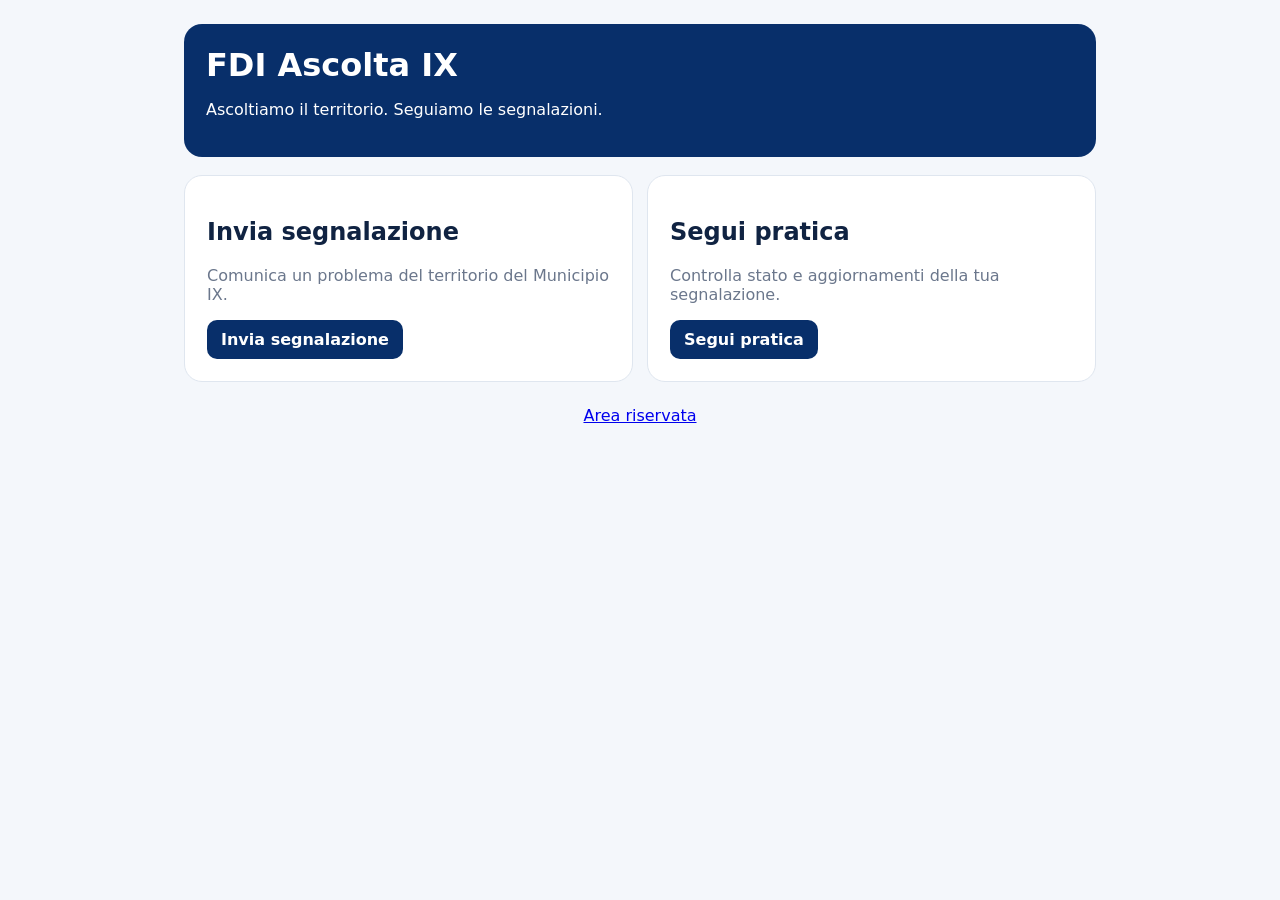
<file: index.html>
<!doctype html><html lang="it"><head><meta charset="utf-8"><meta name="viewport" content="width=device-width,initial-scale=1"><title>FDI Ascolta IX</title><link rel="stylesheet" href="crm-lite-v501.css"></head><body><main class="public"><div class="public-head"><h1>FDI Ascolta IX</h1><p>Ascoltiamo il territorio. Seguiamo le segnalazioni.</p></div><div class="grid4" style="grid-template-columns:1fr 1fr"><div class="public-card"><h2>Invia segnalazione</h2><p class="muted">Comunica un problema del territorio del Municipio IX.</p><a class="btn" href="segnala.html" style="display:inline-block;text-decoration:none">Invia segnalazione</a></div><div class="public-card"><h2>Segui pratica</h2><p class="muted">Controlla stato e aggiornamenti della tua segnalazione.</p><a class="btn" href="tracking.html" style="display:inline-block;text-decoration:none">Segui pratica</a></div></div><p style="text-align:center;margin-top:24px"><a href="login.html">Area riservata</a></p></main></body></html>
</file>
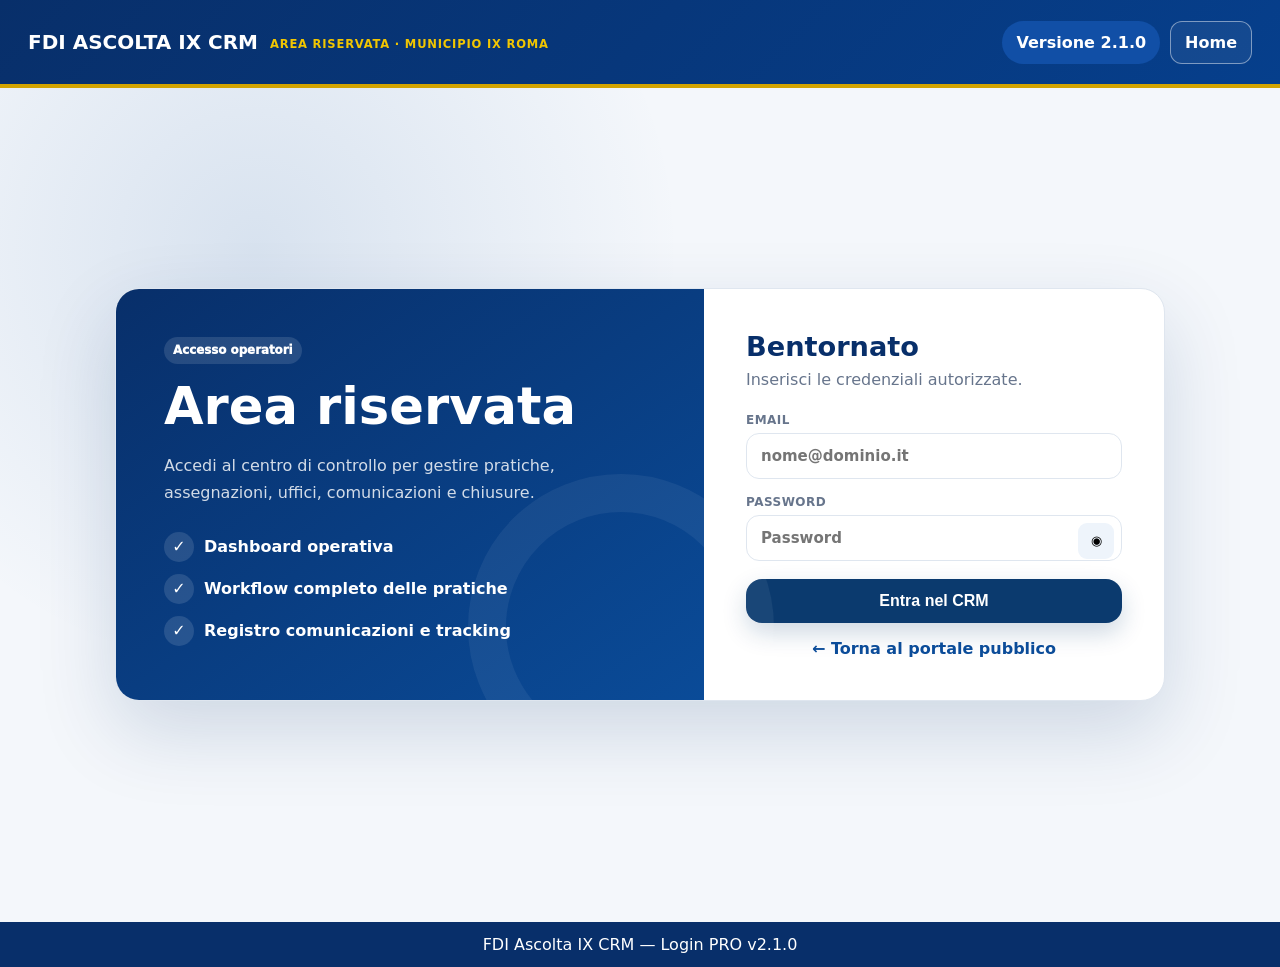
<file: cambia-password.html>
<!doctype html>
<html lang="it">
<head>
<meta charset="utf-8"><meta name="viewport" content="width=device-width,initial-scale=1">
<title>Primo accesso — FDI Ascolta IX CRM</title>
<link rel="stylesheet" href="assets/css/style.css"><link rel="stylesheet" href="assets/css/theme-fdi.css">
<style>
body{margin:0;background:#f4f7fb;color:#102342;font-family:Inter,system-ui,-apple-system,BlinkMacSystemFont,"Segoe UI",sans-serif}
.topbar{padding:18px 26px;background:#082f6a;color:#fff;border-bottom:4px solid #d3a400}
.topbar strong{font-size:1.18rem}.page{min-height:calc(100vh - 70px);display:grid;place-items:center;padding:24px}
.card{width:min(540px,100%);background:#fff;border:1px solid #dfe6ef;border-radius:20px;box-shadow:0 24px 70px rgba(8,47,106,.13);padding:30px}
h1{margin:0 0 8px;color:#082f6a}.lead{margin:0 0 24px;color:#67758c;line-height:1.55}
label{display:block;font-weight:850;margin:15px 0 6px}input{width:100%;box-sizing:border-box;border:1px solid #dfe6ef;border-radius:12px;padding:13px 14px;font-size:15px}
input:focus{outline:0;border-color:#0b4c99;box-shadow:0 0 0 4px rgba(11,76,153,.12)}
.rules{font-size:.78rem;color:#67758c;line-height:1.55;background:#f4f7fb;padding:12px 14px;border-radius:11px;margin:16px 0}
.btn{width:100%;min-height:46px;border:0;border-radius:12px;background:#082f6a;color:#fff;font-weight:950;cursor:pointer}
.message{margin:0 0 14px;padding:12px;border-radius:11px;background:#fff0f0;color:#b42121;font-weight:800}
</style>
</head>
<body>
<header class="topbar"><strong>FDI ASCOLTA IX CRM</strong></header>
<main class="page"><section class="card">
<h1>Crea la tua password</h1>
<p class="lead">È il tuo primo accesso. Per motivi di sicurezza devi sostituire la password temporanea ricevuta via email.</p>
<div id="message" class="message" hidden></div>
<form id="passwordForm">
<label for="currentPassword">Password temporanea</label>
<input id="currentPassword" type="password" autocomplete="current-password" required>
<label for="newPassword">Nuova password</label>
<input id="newPassword" type="password" autocomplete="new-password" minlength="12" required>
<label for="confirmPassword">Conferma nuova password</label>
<input id="confirmPassword" type="password" autocomplete="new-password" minlength="12" required>
<div class="rules">Minimo 12 caratteri, con almeno una lettera maiuscola, una minuscola, un numero e un simbolo.</div>
<button id="saveBtn" class="btn" type="submit">Salva nuova password</button>
</form>
</section></main>
<script src="config-v501.js"></script>
<script src="auth-v501.js"></script>
<script src="api-v501.js"></script>
<script>
if(!Auth.requireAuth()) throw new Error("Autenticazione richiesta");
const form=document.getElementById("passwordForm");
const message=document.getElementById("message");
const saveBtn=document.getElementById("saveBtn");
form.addEventListener("submit",async event=>{
  event.preventDefault();message.hidden=true;
  const current=document.getElementById("currentPassword").value;
  const next=document.getElementById("newPassword").value;
  const confirm=document.getElementById("confirmPassword").value;
  if(next!==confirm){message.textContent="Le nuove password non coincidono";message.hidden=false;return}
  if(next.length<12){
    message.textContent="La password deve contenere almeno 12 caratteri";
    message.hidden=false;return;
  }
  if(!/[A-Z]/.test(next)){
    message.textContent="Inserisci almeno una lettera maiuscola";
    message.hidden=false;return;
  }
  if(!/[^A-Za-z0-9]/.test(next)){
    message.textContent="Inserisci almeno un carattere speciale";
    message.hidden=false;return;
  }
  saveBtn.disabled=true;saveBtn.textContent="Salvataggio...";
  try{
    const result=await API.changePassword(current,next);
    if(!result.ok)throw new Error(result.error||"Aggiornamento non riuscito");
    Auth.clearSession();
    alert("Password aggiornata. Ora accedi con la nuova password.");
    location.replace("login.html");
  }catch(error){message.textContent=error.message||"Errore";message.hidden=false}
  finally{saveBtn.disabled=false;saveBtn.textContent="Salva nuova password"}
});
</script>
</body></html>
</file>
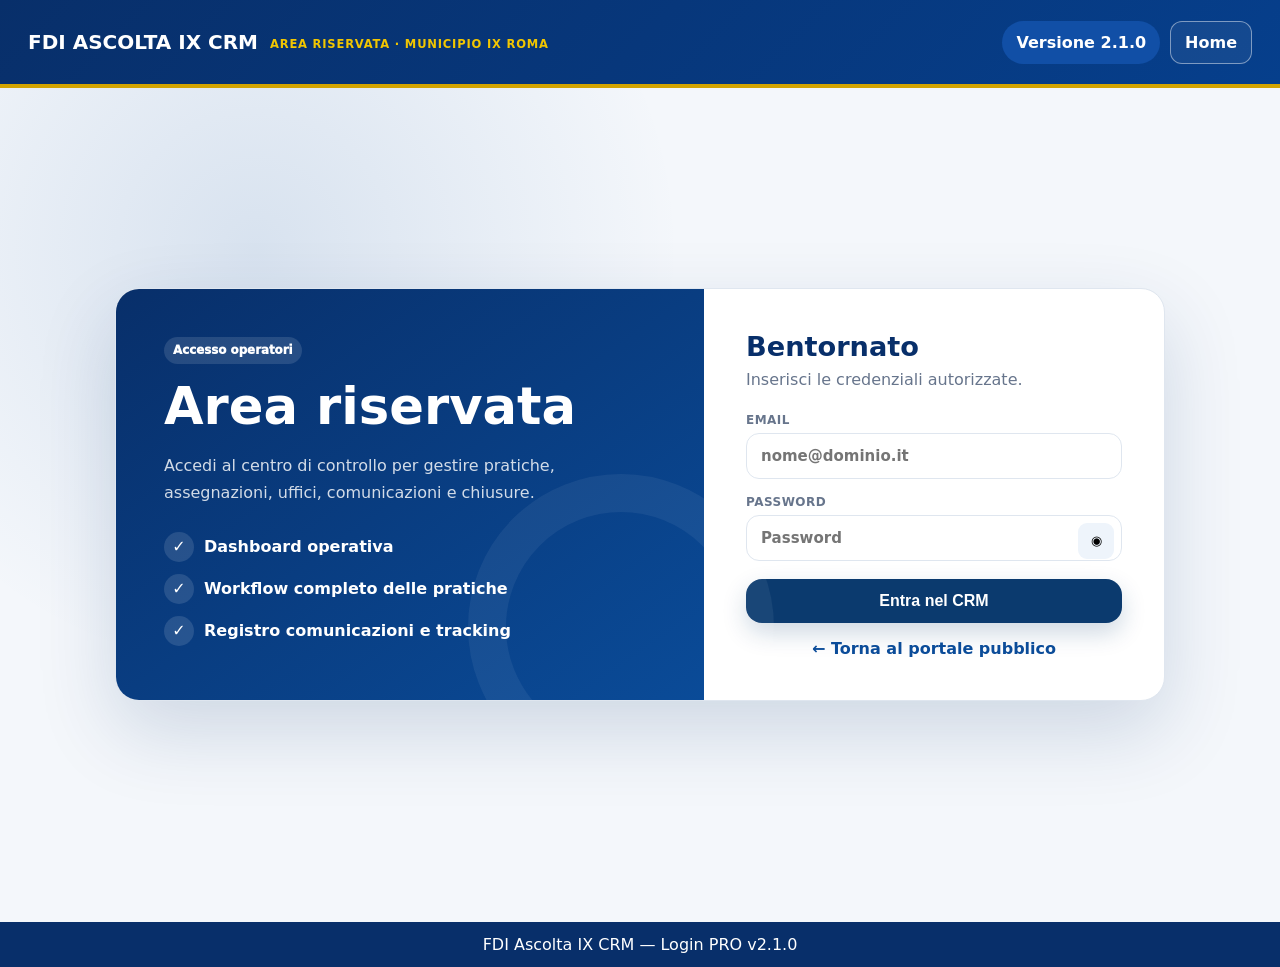
<file: dashboard.html>
<!doctype html><html lang="it"><head><meta charset="utf-8"><meta name="viewport" content="width=device-width,initial-scale=1">
<title>CRM FDI Ascolta IX</title></head><body>
<div class="app"><aside class="sidebar"><div class="brand">FDI ASCOLTA IX<small>CRM 5.1 MONOLITHIC</small></div>
<nav class="nav"><button data-view="home">Dashboard</button><button data-view="pratiche">Pratiche</button><button data-admin data-view="uffici">Uffici</button><button data-admin data-view="utenti">Utenti</button></nav>
<div class="sidebar-foot"><div id="who"></div><button class="btn secondary" id="logout" style="margin-top:10px;width:100%">Esci</button></div></aside>
<main class="main"><div class="top"><div><h1 id="pageTitle">Dashboard</h1><p id="pageSub">Console rapida · caricamento dati solo quando serve.</p></div><button class="btn secondary" id="refresh">Aggiorna</button></div>
<div id="msg"></div>
<section class="view" id="view-home"><div class="grid4"><div class="kpi"><span>TOTALI</span><strong id="kTotal">—</strong></div><div class="kpi"><span>APERTE</span><strong id="kOpen">—</strong></div><div class="kpi"><span>IN ATTESA</span><strong id="kWait">—</strong></div><div class="kpi"><span>RISOLTE</span><strong id="kDone">—</strong></div></div><div class="card"><h2>Ultime pratiche</h2><div id="latest"></div></div></section>
<section class="view" id="view-pratiche"><div class="card"><div class="toolbar"><input id="search" placeholder="Cerca ID, titolo, quartiere, cittadino..."><select id="status"><option value="">Tutti gli stati</option></select><select id="district"><option value="">Tutti i quartieri</option></select><button class="btn" id="filter">Cerca</button></div><div id="reportTable"></div><div class="pager"><button class="btn secondary" id="prev">← Precedente</button><span id="pageInfo"></span><button class="btn secondary" id="next">Successiva →</button></div></div></section>
<section class="view" id="view-uffici"><div class="card"><h2>Uffici municipali</h2><div id="officeTable"></div></div></section>
<section class="view" id="view-utenti"><div class="card"><div style="display:flex;justify-content:space-between;gap:12px"><h2>Utenti</h2><button class="btn" id="newUser">+ Nuovo utente</button></div><div id="userTable"></div></div></section>
</main></div>
<div class="drawer" id="drawer"><div class="drawer-panel"><div class="drawer-head"><h2 id="detailTitle">Pratica</h2><button class="close" id="closeDrawer">×</button></div><div id="detail"></div></div></div>
<style>
:root{--nav:#082f6a;--nav2:#0b4c99;--bg:#f4f7fb;--card:#fff;--text:#102342;--muted:#6b778c;--line:#dfe6ef;--accent:#d3a400;--danger:#b42318;--ok:#147a42}
*{box-sizing:border-box}body{margin:0;font-family:Inter,system-ui,-apple-system,"Segoe UI",sans-serif;background:var(--bg);color:var(--text)}
button,input,select,textarea{font:inherit}.app{min-height:100vh;display:grid;grid-template-columns:230px 1fr}
.sidebar{background:var(--nav);color:#fff;padding:22px 14px;position:sticky;top:0;height:100vh}.brand{font-weight:950;font-size:19px;padding:4px 10px 22px}.brand small{display:block;font-size:11px;color:#cbd9ee;margin-top:4px}
.nav{display:grid;gap:6px}.nav button{border:0;background:transparent;color:#dbe7f8;text-align:left;padding:11px 12px;border-radius:10px;font-weight:800;cursor:pointer}.nav button:hover,.nav button.active{background:rgba(255,255,255,.13);color:#fff}
.sidebar-foot{position:absolute;bottom:18px;left:14px;right:14px;font-size:12px;color:#cbd9ee}.main{padding:26px;min-width:0}.top{display:flex;justify-content:space-between;align-items:center;gap:16px;margin-bottom:22px}.top h1{margin:0;font-size:28px}.top p{margin:4px 0 0;color:var(--muted)}
.btn{border:0;border-radius:10px;padding:10px 14px;background:var(--nav);color:#fff;font-weight:850;cursor:pointer}.btn.secondary{background:#e8eef7;color:var(--nav)}.btn.danger{background:#fff0ef;color:var(--danger)}.btn:disabled{opacity:.55}
.grid4{display:grid;grid-template-columns:repeat(4,minmax(0,1fr));gap:14px}.kpi,.card{background:#fff;border:1px solid var(--line);border-radius:16px;box-shadow:0 8px 24px rgba(16,35,66,.05)}.kpi{padding:18px}.kpi span{font-size:12px;color:var(--muted);font-weight:800}.kpi strong{display:block;font-size:30px;margin-top:7px}
.card{padding:18px;margin-top:16px}.card h2,.card h3{margin:0 0 14px}.toolbar{display:flex;gap:10px;flex-wrap:wrap;margin-bottom:14px}.toolbar input,.toolbar select,.field input,.field select,.field textarea{border:1px solid var(--line);border-radius:10px;padding:10px 12px;background:#fff}.toolbar input{min-width:260px;flex:1}
.tablewrap{overflow:auto}.table{width:100%;border-collapse:collapse;min-width:760px}.table th,.table td{padding:11px 9px;border-bottom:1px solid #edf1f6;text-align:left;font-size:13px}.table th{color:var(--muted);font-size:11px;text-transform:uppercase}.table tr[data-id]{cursor:pointer}.table tr[data-id]:hover{background:#f7f9fc}
.badge{display:inline-block;padding:5px 8px;border-radius:999px;background:#eef4fb;font-size:11px;font-weight:850}.muted{color:var(--muted)}.empty{padding:30px;text-align:center;color:var(--muted)}
.pager{display:flex;justify-content:space-between;align-items:center;margin-top:14px}.view{display:none}.view.active{display:block}.loading{opacity:.55;pointer-events:none}
.drawer{position:fixed;inset:0;background:rgba(4,17,38,.38);display:none;z-index:20}.drawer.open{display:block}.drawer-panel{margin-left:auto;width:min(620px,100%);height:100%;overflow:auto;background:#fff;padding:24px}.drawer-head{display:flex;justify-content:space-between;gap:10px}.drawer-head h2{margin:0}.close{border:0;background:#edf1f6;border-radius:9px;width:38px;height:38px;cursor:pointer}.detail-grid{display:grid;grid-template-columns:1fr 1fr;gap:12px}.detail-box{padding:12px;background:#f7f9fc;border-radius:11px}.detail-box b{display:block;font-size:11px;color:var(--muted);margin-bottom:4px}.actions{display:grid;gap:10px;margin-top:18px}.actionbox{border-top:1px solid var(--line);padding-top:16px}.field{display:grid;gap:6px;margin:10px 0}.field label{font-size:12px;font-weight:850}.field textarea{min-height:90px;resize:vertical}
.notice{padding:12px;border-radius:10px;background:#eef5ff;margin-bottom:14px}.error{background:#fff0ef;color:var(--danger)}.success{background:#ecf8f0;color:var(--ok)}
.public{max-width:960px;margin:auto;padding:24px}.public-head{background:var(--nav);color:#fff;padding:22px;border-radius:18px;margin-bottom:18px}.public-head h1{margin:0}.public-card{background:#fff;border:1px solid var(--line);border-radius:18px;padding:22px}.formgrid{display:grid;grid-template-columns:1fr 1fr;gap:14px}.span2{grid-column:1/-1}
@media(max-width:900px){.app{grid-template-columns:1fr}.sidebar{height:auto;position:static}.nav{grid-template-columns:repeat(2,1fr)}.sidebar-foot{display:none}.grid4{grid-template-columns:1fr 1fr}.main{padding:16px}.detail-grid,.formgrid{grid-template-columns:1fr}.span2{grid-column:auto}}

</style>
<script>
const CONFIG = Object.freeze({
  VERSION: "5.1.0",
  API_URL: "https://script.google.com/macros/s/AKfycbyZuNSOT2SCW6YNp6gZ-bTO6gfm9wGI3-YAjvSmo5oelcqrUmARNzmd49hbjSn4ISh4Yg/exec",
  SESSION_KEY: "fdi_ascolta_ix_session_v5",
  CLIENT_ID_KEY: "fdi_ascolta_ix_client_v1",
  MAX_PHOTO_BYTES: 5 * 1024 * 1024
});
</script>
<script>
const Auth = Object.freeze({
  getSession() {
    try {
      return JSON.parse(sessionStorage.getItem(CONFIG.SESSION_KEY) || "null");
    } catch (_) {
      return null;
    }
  },

  saveSession(result) {
    if (!result || !result.token || !result.user) {
      throw new Error("Sessione non valida");
    }
    const expiresAt = Date.now() + Number(result.expiresInSeconds || 0) * 1000;
    sessionStorage.setItem(CONFIG.SESSION_KEY, JSON.stringify({
      token: result.token,
      user: result.user,
      mustChangePassword: Boolean(result.user.mustChangePassword),
      expiresAt
    }));
    this.clearLegacyKeys();
  },

  getToken() {
    const session = this.getSession();
    if (!session || !session.token) return "";
    if (session.expiresAt && session.expiresAt <= Date.now()) {
      this.clearSession();
      return "";
    }
    return session.token;
  },

  getUser() {
    const session = this.getSession();
    return session && session.user ? session.user : null;
  },

  mustChangePassword() {
    const session = this.getSession();
    return Boolean(session && (session.mustChangePassword ||
      (session.user && session.user.mustChangePassword)));
  },


  getRole() {
    const user = this.getUser();
    return String(user && user.ruolo || "").trim().toLowerCase();
  },

  isAdmin() {
    return /amministratore|admin/.test(this.getRole());
  },

  isConsigliere() {
    return /consigliere/.test(this.getRole());
  },

  homeForRole() {
    return "dashboard.html";
  },

  canOpenPage(pageName) {
    const page = String(pageName || "").split("?")[0].toLowerCase();
    if (page === "cambia-password.html") return true;
    if (this.isAdmin()) return true;
    if (this.isConsigliere()) {
      return ["dashboard.html","pratiche.html","notifiche.html","cambia-password.html"].includes(page);
    }
    return ["dashboard.html","pratiche.html","notifiche.html","cambia-password.html"].includes(page);
  },

  enforcePageAccess() {
    const page = (location.pathname.split("/").pop() || "dashboard.html").toLowerCase();
    if (this.mustChangePassword() && page !== "cambia-password.html") {
      location.replace("cambia-password.html");
      return false;
    }
    if (!this.mustChangePassword() && page === "cambia-password.html") {
      location.replace(this.homeForRole());
      return false;
    }
    if (!this.canOpenPage(page)) {
      location.replace(this.homeForRole());
      return false;
    }
    return true;
  },

  clearLegacyKeys() {
    ["fdi_user", "fdi_ascolta_user", "fdi_ascolta_ix_user", "fdiUser", "user", "undefined"]
      .forEach(key => localStorage.removeItem(key));
  },

  clearSession() {
    sessionStorage.removeItem(CONFIG.SESSION_KEY);
    this.clearLegacyKeys();
  },

  safeNext(value, fallback = "dashboard.html") {
    const candidate = String(value || "");
    return /^(dashboard|pratiche|mappa|analytics|notifiche|uffici|configurazione|cambia-password)\.html(?:\?[^#]*)?$/.test(candidate)
      ? candidate
      : fallback;
  },

  requireAuth() {
    if (!this.getToken()) {
      const next = encodeURIComponent(location.pathname.split("/").pop() + location.search);
      location.replace("login.html?next=" + next);
      return false;
    }
    return this.enforcePageAccess();
  },

  async logout() {
    try {
      if (typeof API !== "undefined" && this.getToken()) await API.logout();
    } catch (_) {
      // La sessione locale viene comunque rimossa.
    } finally {
      this.clearSession();
      location.replace("login.html");
    }
  }
});

</script>
<script>
const API = Object.freeze({
  async call(action, params = {}, publicAction = false, timeoutMs = 30000) {
    const payload = { action, ...params };
    if (!publicAction) {
      const token = Auth.getToken();
      if (!token) { Auth.requireAuth(); throw new Error("Sessione non disponibile"); }
      payload.authToken = token;
    }
    const controller = new AbortController();
    const timer = setTimeout(() => controller.abort(), timeoutMs);
    try {
      const response = await fetch(CONFIG.API_URL, {
        method: "POST", cache: "no-store", redirect: "follow",
        body: JSON.stringify(payload), signal: controller.signal
      });
      if (!response.ok) throw new Error("Errore HTTP " + response.status);
      const text = await response.text();
      let result;
      try { result = JSON.parse(text); }
      catch (_) { throw new Error("Risposta backend non valida"); }
      if (result && result.authRequired) {
        Auth.clearSession(); location.replace("login.html"); throw new Error("Sessione scaduta");
      }
      if (result && result.ok === false) throw new Error(result.error || "Operazione non riuscita");
      return result;
    } catch (e) {
      if (e.name === "AbortError") throw new Error("Il server sta impiegando troppo tempo");
      throw e;
    } finally { clearTimeout(timer); }
  },
  login(email,password){ return this.call("login",{email,password},true); },
  logout(){ return this.call("logout"); },
  publicBootstrap(){ return this.call("getPublicBootstrap",{},true,15000); },
  createReport(data){ return this.call("createReport",data,true,60000); },
  publicReport(code,email=""){ return this.call("getPublicReport",{code,email},true,20000); },
  dashboard(){ return this.call("liteDashboard"); },
  reports(params={}){ return this.call("liteReports",params); },
  detail(reportId){ return this.call("liteReportDetail",{reportId}); },
  meta(){ return this.call("liteMeta"); },
  startWork(reportId,note){ return this.call("startReportWork",{reportId,note}); },
  sendOffice(reportId,ufficioId,messaggio){ return this.call("sendToUfficio",{reportId,ufficioId,messaggio}); },
  officeResponse(reportId,response){ return this.call("recordOfficeResponse",{reportId,response}); },
  closeReport(reportId,esito,noteFinali,inviaEmail=false){ return this.call("closeReport",{reportId,esito,noteFinali,inviaEmail}); },
  assign(reportId,referenteId,messaggio=""){ return this.call("sendToReferente",{reportId,referenteId,messaggio}); },
  users(){ return this.call("listUsers"); },
  saveUser(user){ return this.call("saveUser",{user}); },
  setUserActive(userId,active){ return this.call("setUserActive",{userId,active}); },
  resetPassword(userId){ return this.call("resetUserPassword",{userId}); },
  changePassword(currentPassword,newPassword){ return this.call("changeOwnPassword",{currentPassword,newPassword}); }
});
</script>
<script>
if(!Auth.requireAuth()) throw new Error("auth");
const user=Auth.getUser(), isAdmin=Auth.isAdmin();
document.documentElement.dataset.crmVersion="5.1.0";
document.getElementById("who").textContent=(user.nome||user.email)+" · "+user.ruolo;
document.querySelectorAll("[data-admin]").forEach(x=>x.hidden=!isAdmin);
const $=id=>document.getElementById(id); let page=1,pages=1,meta=null,current=null;
const WORK=["Segnalazione ricevuta","Presa in carico dal Gruppo Consiliare","Assegnata al consigliere","Inviata dal consigliere all’ufficio municipale competente","In attesa di risposta dall’ufficio municipale competente","Risposta ricevuta","In lavorazione","Risolta","Archiviata"];
function esc(v){return String(v??"").replace(/[&<>"']/g,c=>({"&":"&amp;","<":"&lt;",">":"&gt;",'"':"&quot;","'":"&#39;"}[c]))}
function note(t,type=""){ $("msg").innerHTML=t?`<div class="notice ${type}">${esc(t)}</div>`:""; }
function table(items){if(!items.length)return '<div class="empty">Nessuna pratica trovata.</div>';return `<div class="tablewrap"><table class="table"><thead><tr><th>Pratica</th><th>Oggetto</th><th>Quartiere</th><th>Stato</th><th>Referente</th><th>Aggiornata</th></tr></thead><tbody>${items.map(r=>`<tr data-id="${esc(r.id)}"><td><b>${esc(r.id)}</b></td><td>${esc(r.titolo||r.categoria)}</td><td>${esc(r.quartiere)}</td><td><span class="badge">${esc(r.stato)}</span></td><td>${esc(r.referenteNome||"—")}</td><td>${esc(r.ultimoAggiornamento||r.data)}</td></tr>`).join("")}</tbody></table></div>`}
async function loadHome(){note("");$("view-home").classList.add("loading");try{const r=await API.dashboard();$("kTotal").textContent=r.counts.total;$("kOpen").textContent=r.counts.aperte;$("kWait").textContent=r.counts.attesa;$("kDone").textContent=r.counts.risolte;$("latest").innerHTML=table(r.latest);bindRows($("latest"));$("pageSub").textContent=`${r.version} · backend ${r.perfMs} ms`;}catch(e){note(e.message,"error")}finally{$("view-home").classList.remove("loading")}}
async function ensureMeta(){if(meta)return meta;meta=await API.meta();$("status").innerHTML='<option value="">Tutti gli stati</option>'+WORK.map(x=>`<option>${esc(x)}</option>`).join("");$("district").innerHTML='<option value="">Tutti i quartieri</option>'+meta.quartieri.map(x=>`<option>${esc(x.nome)}</option>`).join("");return meta}
async function loadReports(){await ensureMeta();$("reportTable").innerHTML='<div class="empty">Caricamento…</div>';try{const r=await API.reports({page,pageSize:25,query:$("search").value,status:$("status").value,quartiere:$("district").value});pages=r.pages;page=r.page;$("reportTable").innerHTML=table(r.items);$("pageInfo").textContent=`Pagina ${page} di ${pages} · ${r.total} pratiche · ${r.perfMs} ms`;$("prev").disabled=page<=1;$("next").disabled=page>=pages;bindRows($("reportTable"));}catch(e){$("reportTable").innerHTML=`<div class="notice error">${esc(e.message)}</div>`}}
function bindRows(root){root.querySelectorAll("tr[data-id]").forEach(tr=>tr.onclick=()=>openDetail(tr.dataset.id))}
async function openDetail(id){$("drawer").classList.add("open");$("detail").innerHTML='<div class="empty">Caricamento dettaglio…</div>';try{const r=await API.detail(id);current=r.report;renderDetail(r)}catch(e){$("detail").innerHTML=`<div class="notice error">${esc(e.message)}</div>`}}
function renderDetail(r){const x=r.report; $("detailTitle").textContent=x.id+" · "+x.stato;let actions="";
if(!isAdmin){actions=`<div class="actions"><div class="actionbox"><h3>Segna in lavorazione</h3><div class="field"><textarea id="workNote" placeholder="Nota obbligatoria (min. 10 caratteri)"></textarea></div><button class="btn" onclick="startWork()">Segna in lavorazione</button></div><div class="actionbox"><h3>Inoltra all'ufficio</h3><div class="field"><select id="office">${(meta?.uffici||[]).map(o=>`<option value="${esc(o.id)}">${esc(o.ufficio)}</option>`).join("")}</select></div><div class="field"><textarea id="officeMsg" placeholder="Messaggio all'ufficio"></textarea></div><button class="btn" onclick="sendOffice()">Invia all'ufficio</button></div><div class="actionbox"><h3>Risposta ricevuta</h3><div class="field"><textarea id="officeResp" placeholder="Inserisci la risposta ricevuta"></textarea></div><button class="btn" onclick="officeResponse()">Salva risposta</button></div><div class="actionbox"><h3>Conclusione</h3><div class="field"><textarea id="closeNote" placeholder="Note finali"></textarea></div><button class="btn" onclick="resolve()">Segna risolta</button></div></div>`}
else{actions=`<div class="actions"><div class="actionbox"><h3>Assegna consigliere</h3><div class="field"><select id="referent">${(meta?.referenti||[]).map(o=>`<option value="${esc(o.id)}">${esc(o.nome)}</option>`).join("")}</select></div><button class="btn" onclick="assign()">Assegna</button></div></div>`}
$("detail").innerHTML=`<div class="detail-grid"><div class="detail-box"><b>Oggetto</b>${esc(x.titolo)}</div><div class="detail-box"><b>Categoria</b>${esc(x.categoria)}</div><div class="detail-box"><b>Quartiere</b>${esc(x.quartiere)}</div><div class="detail-box"><b>Indirizzo</b>${esc(x.indirizzo)}</div><div class="detail-box"><b>Cittadino</b>${esc(x.nome)}<br>${esc(x.email)}</div><div class="detail-box"><b>Ufficio</b>${esc(x.ufficioNome||"—")}</div></div><div class="card"><h3>Descrizione</h3><div>${esc(x.descrizione)}</div></div>${x.rispostaRicevuta?`<div class="card"><h3>Risposta ricevuta</h3>${esc(x.rispostaRicevuta)}</div>`:""}<div class="card"><h3>Timeline</h3>${r.timeline.map(t=>`<p><b>${esc(t.titolo)}</b><br><span class="muted">${esc(t.data)} · ${esc(t.operatore||"")}</span><br>${esc(t.descrizione||"")}</p>`).join("")||'<span class="muted">Nessun evento</span>'}</div>${actions}`}
async function mutate(fn){try{await fn();note("Operazione completata.","success");$("drawer").classList.remove("open");await loadReports();await loadHome()}catch(e){alert(e.message)}}
window.startWork=()=>{const n=$("workNote").value.trim();if(n.length<10)return alert("Inserisci una nota di almeno 10 caratteri.");mutate(()=>API.startWork(current.id,n))}
window.sendOffice=()=>{const m=$("officeMsg").value.trim();if(m.length<10)return alert("Inserisci un messaggio di almeno 10 caratteri.");mutate(()=>API.sendOffice(current.id,$("office").value,m))}
window.officeResponse=()=>{const r=$("officeResp").value.trim();if(r.length<10)return alert("Inserisci la risposta ricevuta.");mutate(()=>API.officeResponse(current.id,r))}
window.resolve=()=>{const n=$("closeNote").value.trim();if(n.length<10)return alert("Inserisci le note finali.");mutate(()=>API.closeReport(current.id,"Risolta",n,false))}
window.assign=()=>mutate(()=>API.assign(current.id,$("referent").value))
async function loadOffices(){await ensureMeta();$("officeTable").innerHTML=`<div class="tablewrap"><table class="table"><thead><tr><th>Ufficio</th><th>Settore</th><th>Email</th><th>Telefono</th></tr></thead><tbody>${meta.uffici.map(o=>`<tr><td><b>${esc(o.ufficio)}</b></td><td>${esc(o.settore)}</td><td>${esc(o.email)}</td><td>${esc(o.telefono)}</td></tr>`).join("")}</tbody></table></div>`}
async function loadUsers(){const r=await API.users();$("userTable").innerHTML=`<div class="tablewrap"><table class="table"><thead><tr><th>Nome</th><th>Email</th><th>Ruolo</th><th>Stato</th><th></th></tr></thead><tbody>${r.users.map(u=>`<tr><td>${esc(u.nome)}</td><td>${esc(u.email)}</td><td>${esc(u.ruolo)}</td><td>${u.attivo?"Attivo":"Disattivo"}</td><td><button class="btn secondary" onclick="toggleUser('${esc(u.id)}',${!u.attivo})">${u.attivo?"Disattiva":"Attiva"}</button></td></tr>`).join("")}</tbody></table></div>`}
window.toggleUser=(id,active)=>mutate(()=>API.setUserActive(id,active).then(loadUsers))
$("newUser").onclick=async()=>{const nome=prompt("Nome e cognome");if(!nome)return;const email=prompt("Email");if(!email)return;const ruolo=prompt("Ruolo: Amministratore oppure Consigliere","Consigliere");if(!ruolo)return;try{await API.saveUser({nome,email,ruolo,attivo:true});alert("Utente creato. Password temporanea inviata via email.");await loadUsers()}catch(e){alert(e.message)}}
async function show(name){document.querySelectorAll(".view").forEach(v=>v.classList.remove("active"));document.querySelectorAll(".nav button").forEach(b=>b.classList.toggle("active",b.dataset.view===name));$("view-"+name).classList.add("active");$("pageTitle").textContent={home:"Dashboard",pratiche:isAdmin?"Pratiche":"Le mie pratiche",uffici:"Uffici",utenti:"Utenti"}[name];location.hash=name==="home"?"":name;if(name==="home")loadHome();if(name==="pratiche"){page=1;loadReports()}if(name==="uffici")loadOffices();if(name==="utenti")loadUsers()}
document.querySelectorAll(".nav button").forEach(b=>b.onclick=()=>show(b.dataset.view));$("filter").onclick=()=>{page=1;loadReports()};$("search").onkeydown=e=>{if(e.key==="Enter"){$("filter").click()}};$("prev").onclick=()=>{page--;loadReports()};$("next").onclick=()=>{page++;loadReports()};$("closeDrawer").onclick=()=>{$("drawer").classList.remove("open")};$("logout").onclick=()=>Auth.logout();$("refresh").onclick=()=>{meta=null;show((location.hash||"#home").slice(1)||"home")};
ensureMeta().catch(()=>{}).finally(()=>show((location.hash||"#home").slice(1)||"home"));
</script></body></html>
</file>
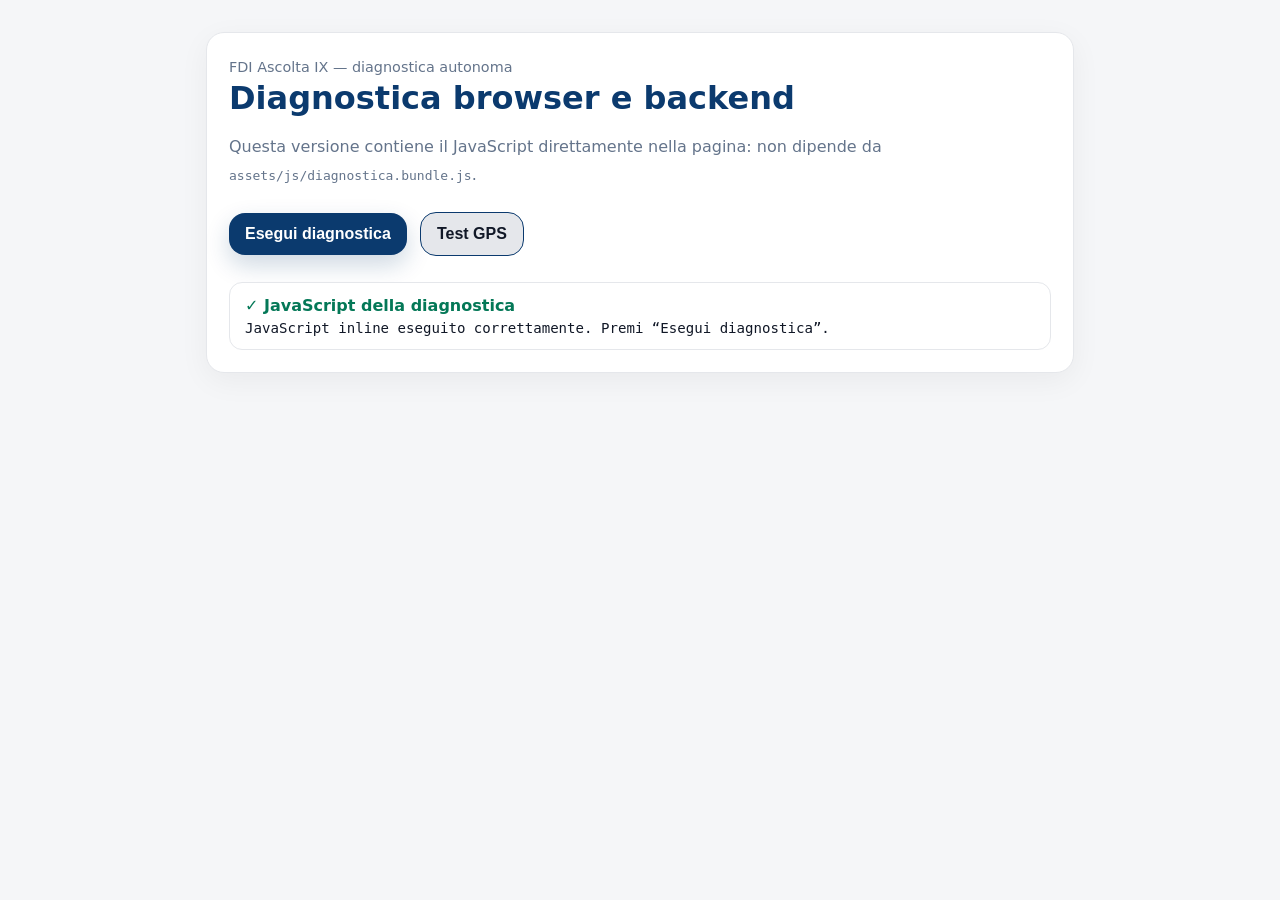
<file: diagnostica.html>
<!doctype html>
<html lang="it">
<head>
<meta charset="utf-8">
<meta name="viewport" content="width=device-width,initial-scale=1">
<meta name="referrer" content="no-referrer">
<meta http-equiv="Content-Security-Policy" content="default-src 'self'; base-uri 'self'; object-src 'none'; form-action 'self'; script-src 'self' 'unsafe-inline'; style-src 'self' 'unsafe-inline'; img-src 'self' data:; connect-src 'self' https://script.google.com https://script.googleusercontent.com; upgrade-insecure-requests">
<title>Diagnostica autonoma — FDI Ascolta IX</title>
<link rel="stylesheet" href="assets/css/style.css">
<link rel="stylesheet" href="assets/css/theme-fdi.css">
<style>
body{font-family:system-ui,-apple-system,BlinkMacSystemFont,"Segoe UI",sans-serif;background:#f5f6f8;color:#111827;margin:0}
.wrap{max-width:900px;margin:32px auto;padding:0 16px}.card{background:#fff;border:1px solid #e5e7eb;border-radius:18px;padding:22px;box-shadow:0 8px 30px rgba(0,0,0,.05)}
h1{margin:0 0 8px}.muted{color:#6b7280}.btn{appearance:none;border:0;border-radius:12px;padding:12px 18px;font-weight:700;cursor:pointer;background:#111827;color:#fff;margin:8px 8px 8px 0}.btn.secondary{background:#e5e7eb;color:#111827}
.grid{display:grid;gap:10px;margin-top:18px}.row{padding:13px 15px;border:1px solid #e5e7eb;border-radius:13px;background:#fff}.row strong{display:block;margin-bottom:5px}.ok{color:#047857}.err{color:#b91c1c}.warn{color:#a16207}.pending{color:#4b5563}.mono{font-family:ui-monospace,SFMono-Regular,Menlo,Consolas,monospace;word-break:break-word;font-size:.88rem;white-space:pre-wrap}.small{font-size:.9rem}
</style>
</head>
<body>
<div class="wrap">
  <div class="card">
    <div class="small muted">FDI Ascolta IX — diagnostica autonoma</div>
    <h1>Diagnostica browser e backend</h1>
    <p class="muted">Questa versione contiene il JavaScript direttamente nella pagina: non dipende da <code>assets/js/diagnostica.bundle.js</code>.</p>
    <button id="runDiag" class="btn" type="button">Esegui diagnostica</button>
    <button id="testGps" class="btn secondary" type="button">Test GPS</button>
    <div id="results" class="grid"></div>
  </div>
</div>

<script>
(function(){
  'use strict';

  const API_URL = 'https://script.google.com/macros/s/AKfycbyZuNSOT2SCW6YNp6gZ-bTO6gfm9wGI3-YAjvSmo5oelcqrUmARNzmd49hbjSn4ISh4Yg/exec';
  const results = document.getElementById('results');

  function esc(v){return String(v == null ? '' : v).replace(/[&<>"']/g, c => ({'&':'&amp;','<':'&lt;','>':'&gt;','"':'&quot;',"'":'&#39;'}[c]));}
  function row(id,title,status,detail){
    let el=document.getElementById(id);
    if(!el){el=document.createElement('div');el.id=id;el.className='row';results.appendChild(el);}
    const cls=status==='ok'?'ok':status==='err'?'err':status==='warn'?'warn':'pending';
    const icon=status==='ok'?'✓':status==='err'?'✗':status==='warn'?'⚠':'…';
    el.innerHTML='<strong class="'+cls+'">'+icon+' '+esc(title)+'</strong><div class="mono">'+esc(detail||'')+'</div>';
  }

  async function fetchText(url, opts){
    const controller = new AbortController();
    const timer = setTimeout(()=>controller.abort(), 12000);
    try{
      const res = await fetch(url, Object.assign({cache:'no-store', redirect:'follow', signal:controller.signal}, opts||{}));
      const text = await res.text();
      return {ok:res.ok,status:res.status,url:res.url,type:res.headers.get('content-type')||'',text};
    } finally { clearTimeout(timer); }
  }

  async function testAsset(path,id,label){
    row(id,label,'pending','Controllo '+path+' …');
    try{
      const sep=path.includes('?')?'&':'?';
      const r=await fetchText(path+sep+'diag='+Date.now());
      const looksHtml=/<!doctype html|<html/i.test(r.text.slice(0,300));
      if(!r.ok){
        row(id,label,'err','HTTP '+r.status+' — file non trovato o non pubblicato. URL finale: '+r.url);
      } else if(looksHtml && /\.js(?:\?|$)/i.test(path)){
        row(id,label,'err','HTTP 200 ma il server ha restituito HTML invece di JavaScript. URL finale: '+r.url+' — Content-Type: '+r.type);
      } else {
        row(id,label,'ok','HTTP '+r.status+' — '+r.type+' — '+r.text.length+' byte');
      }
    }catch(e){
      row(id,label,'err',(e && e.name==='AbortError')?'Timeout nel caricamento':String(e && e.message || e));
    }
  }

  async function testBackend(){
    row('backend','Backend Apps Script','pending','Controllo action=health …');
    try{
      const url=API_URL+'?action=health&_='+Date.now();
      const r=await fetchText(url,{method:'GET',mode:'cors',credentials:'omit'});
      if(!r.ok){row('backend','Backend Apps Script','err','HTTP '+r.status+' — '+r.url);return;}
      let data;
      try{data=JSON.parse(r.text);}catch(_){
        row('backend','Backend Apps Script','err','Risposta non JSON. Content-Type: '+r.type+'\nPrimi caratteri: '+r.text.slice(0,180));return;
      }
      if(data && data.ok){
        row('backend','Backend Apps Script','ok','Versione: '+(data.version||'?')+' — spreadsheetConnected: '+String(data.spreadsheetConnected));
      }else{
        row('backend','Backend Apps Script','err','Risposta JSON ma non OK: '+JSON.stringify(data));
      }
    }catch(e){
      row('backend','Backend Apps Script','err','Fetch bloccato/fallito: '+String(e && e.message || e)+'\nSe i file locali risultano OK ma qui fallisce, il problema è il collegamento browser → Apps Script/CORS/deploy.');
    }
  }

  async function testQuartieri(){
    row('quartieri','Quartieri dal backend','pending','Controllo action=listQuartieri …');
    try{
      const url=API_URL+'?action=listQuartieri&_='+Date.now();
      const r=await fetchText(url,{method:'GET',mode:'cors',credentials:'omit'});
      if(!r.ok){row('quartieri','Quartieri dal backend','err','HTTP '+r.status);return;}
      let data;
      try{data=JSON.parse(r.text);}catch(_){row('quartieri','Quartieri dal backend','err','Il backend non ha restituito JSON');return;}
      const q=Array.isArray(data && data.quartieri)?data.quartieri:[];
      if(q.length){row('quartieri','Quartieri dal backend','ok','Ricevuti '+q.length+' quartieri. Esempio: '+JSON.stringify(q[0]));}
      else{row('quartieri','Quartieri dal backend','warn','Backend raggiunto ma elenco quartieri vuoto. Risposta: '+JSON.stringify(data));}
    }catch(e){row('quartieri','Quartieri dal backend','err',String(e && e.message || e));}
  }

  async function run(){
    results.innerHTML='';
    row('inline','JavaScript della diagnostica','ok','JavaScript inline eseguito correttamente.');
    row('page','Pagina corrente','ok',location.href+'\nOrigin: '+location.origin+'\nProtocollo: '+location.protocol);
    row('secure','Contesto sicuro HTTPS',window.isSecureContext?'ok':'err','isSecureContext = '+String(window.isSecureContext));

    await Promise.all([
      testAsset('assets/js/diagnostica.bundle.js','a_diag','diagnostica.bundle.js'),
      testAsset('assets/js/login.bundle.js','a_login','login.bundle.js'),
      testAsset('assets/js/segnala.bundle.js','a_segnala','segnala.bundle.js'),
      testAsset('assets/js/config.js','a_config','config.js'),
      testAsset('assets/css/style.css','a_css','style.css')
    ]);

    await testBackend();
    await testQuartieri();

    if(!('geolocation' in navigator)){
      row('gps-cap','Geolocalizzazione browser','err','navigator.geolocation non disponibile');
    }else{
      let detail='navigator.geolocation disponibile';
      try{
        if(navigator.permissions && navigator.permissions.query){
          const p=await navigator.permissions.query({name:'geolocation'});
          detail+=' — permesso: '+p.state;
        }
      }catch(_){ }
      row('gps-cap','Geolocalizzazione browser',window.isSecureContext?'ok':'warn',detail+' — premi “Test GPS” per richiedere la posizione.');
    }
  }

  function gpsErrorText(err){
    if(!err) return 'Errore sconosciuto';
    if(err.code===1) return 'Permesso posizione negato dal browser/dispositivo.';
    if(err.code===2) return 'Posizione non disponibile. Attiva GPS/servizi di localizzazione e riprova.';
    if(err.code===3) return 'Timeout: il dispositivo non ha ottenuto la posizione in tempo.';
    return err.message || 'Errore GPS codice '+err.code;
  }

  function testGps(){
    if(!('geolocation' in navigator)){row('gps-live','Test GPS','err','Geolocalizzazione non supportata');return;}
    if(!window.isSecureContext){row('gps-live','Test GPS','err','La pagina non è in un contesto HTTPS sicuro');return;}
    row('gps-live','Test GPS','pending','Richiesta posizione in corso…');
    navigator.geolocation.getCurrentPosition(
      pos=>row('gps-live','Test GPS','ok','Latitudine: '+pos.coords.latitude+'\nLongitudine: '+pos.coords.longitude+'\nPrecisione: '+Math.round(pos.coords.accuracy)+' m'),
      err=>row('gps-live','Test GPS','err',gpsErrorText(err)),
      {enableHighAccuracy:true,timeout:15000,maximumAge:0}
    );
  }

  window.addEventListener('error',e=>row('runtime-error','Errore JavaScript runtime','err',(e.message||'Errore')+' — '+(e.filename||'')+':'+(e.lineno||'')));
  window.addEventListener('unhandledrejection',e=>row('promise-error','Errore Promise','err',String(e.reason && e.reason.message || e.reason || 'Errore')));
  document.getElementById('runDiag').addEventListener('click',run);
  document.getElementById('testGps').addEventListener('click',testGps);

  row('inline','JavaScript della diagnostica','ok','JavaScript inline eseguito correttamente. Premi “Esegui diagnostica”.');
})();
</script>
</body>
</html>
</file>
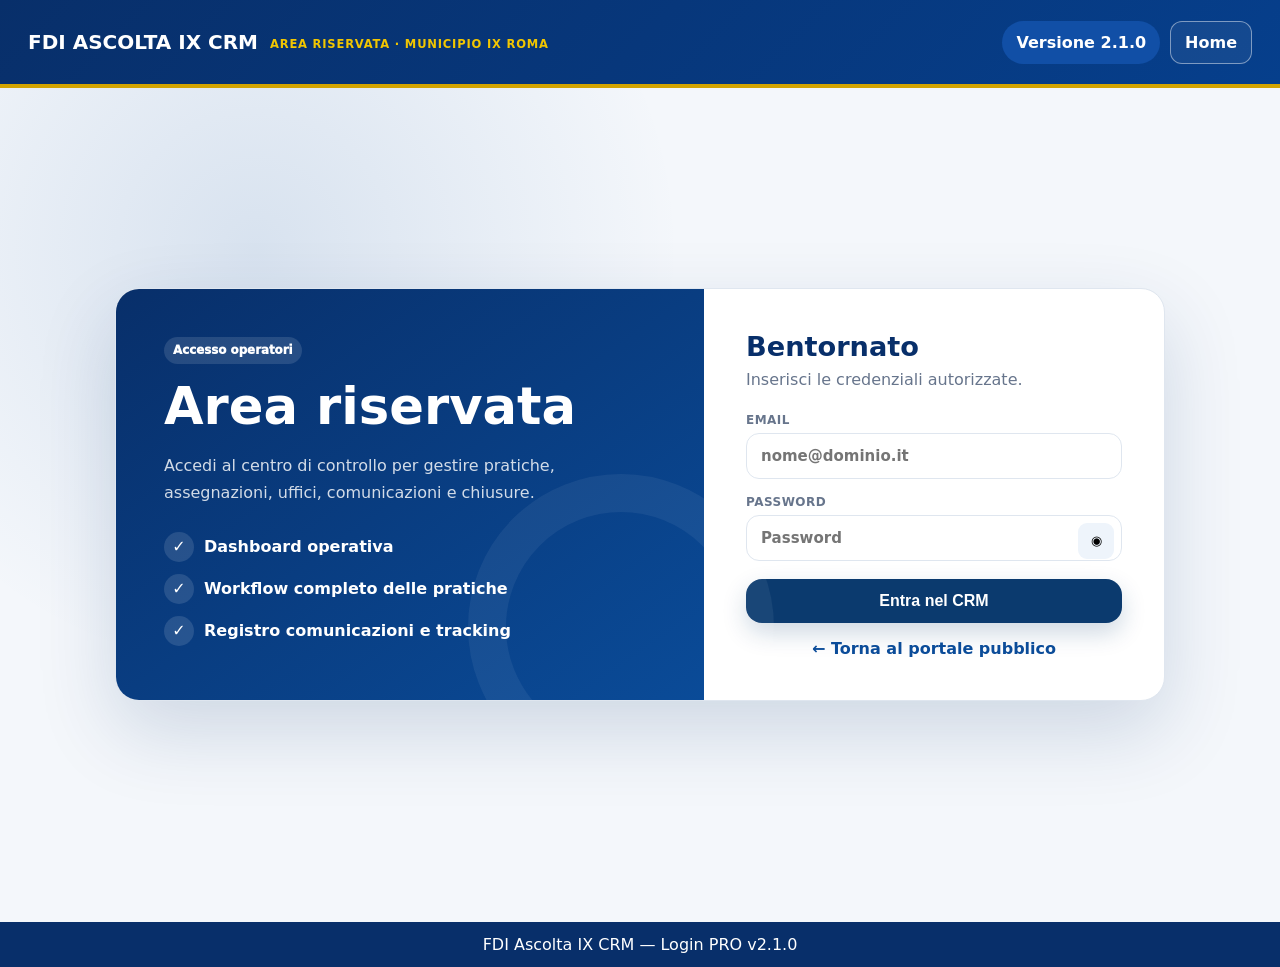
<file: login.html>
<!doctype html>
<html lang="it"><head><meta charset="utf-8"><meta name="viewport" content="width=device-width,initial-scale=1">
<title>Login PRO v2.1.0 — FDI Ascolta IX CRM</title>
<link rel="stylesheet" href="assets/css/style.css"><link rel="stylesheet" href="assets/css/theme-fdi.css?v=210">
<style>
:root{--blue:#082f6a;--blue2:#0b4c99;--gold:#d3a400;--bg:#f4f7fb;--card:#fff;--line:#dfe6ef;--ink:#102342;--muted:#67758c;--green:#159447;--orange:#ef6c00;--red:#c62828;--shadow:0 12px 32px rgba(15,36,69,.08)}
*{box-sizing:border-box}
body{margin:0;background:var(--bg);color:var(--ink);font-family:Inter,system-ui,-apple-system,BlinkMacSystemFont,"Segoe UI",sans-serif}
.topbar{min-height:88px;display:flex;align-items:center;justify-content:space-between;gap:18px;padding:16px 28px;background:linear-gradient(135deg,var(--blue),#063f8c);color:#fff;border-bottom:4px solid var(--gold);box-shadow:0 10px 24px rgba(8,47,106,.18)}
.brand strong{display:block;color:#fff;font-size:1.25rem}.brand small{display:block;color:#f2c600;margin-top:4px;font-weight:900;letter-spacing:.07em;text-transform:uppercase}
.top-actions{display:flex;align-items:center;gap:10px;flex-wrap:wrap}.nav-btn,.version-pill{display:inline-flex;align-items:center;min-height:43px;padding:0 14px;border-radius:12px;text-decoration:none;font-weight:900}
.nav-btn{border:1px solid rgba(255,255,255,.45);color:#fff;background:rgba(255,255,255,.06)}.nav-btn:hover{background:#fff;color:var(--blue)}
.version-pill{background:#114fa6;color:#fff;border-radius:999px}
.page{max-width:1500px;margin:0 auto;padding:24px}.hero{margin-bottom:18px}.hero h1{margin:0;color:var(--blue);font-size:clamp(1.8rem,4vw,3rem)}.hero p{color:var(--muted);margin:8px 0 0}
.panel{background:#fff;border:1px solid var(--line);border-radius:18px;box-shadow:var(--shadow);overflow:hidden}.panel-head{min-height:58px;display:flex;align-items:center;justify-content:space-between;gap:12px;padding:0 20px;border-bottom:1px solid var(--line)}.panel-head h2,.panel-head h3{margin:0;color:var(--blue);font-size:1rem}.panel-body{padding:20px}
input,select,textarea{width:100%;border:1px solid var(--line);border-radius:13px;background:#fff;color:var(--ink);padding:13px 14px;font-size:15px}input:focus,select:focus,textarea:focus{outline:0;border-color:var(--blue2);box-shadow:0 0 0 4px rgba(11,76,153,.12)}
label{display:block;font-weight:850;color:var(--ink);margin-bottom:14px}label span{display:block;color:var(--muted);font-size:.75rem;text-transform:uppercase;letter-spacing:.04em;margin-bottom:6px}
.btn{min-height:44px;padding:0 16px;border:0;border-radius:12px;background:var(--blue);color:#fff;font-weight:950;cursor:pointer}.btn:hover{background:#061f49}.btn.secondary{background:#fff;color:var(--blue);border:1px solid var(--blue)}.btn.danger{background:var(--red)}
.badge{display:inline-flex;align-items:center;min-height:27px;padding:4px 9px;border-radius:999px;background:#edf4ff;color:var(--blue2);font-weight:950;font-size:.74rem}.muted{color:var(--muted)}.hidden{display:none}
.message{padding:13px 15px;border-radius:13px;font-weight:850}.message.success{background:#e8f8ee;color:#15763b}.message.error{background:#fff0f0;color:#b42121}.message.info{background:#edf5ff;color:var(--blue2)}
.footer{text-align:center;color:#fff;background:var(--blue);padding:13px;margin-top:22px}
@media(max-width:760px){.topbar{align-items:flex-start;flex-direction:column;padding:15px}.page{padding:14px}.top-actions{width:100%}.nav-btn,.version-pill{flex:1;justify-content:center}}

.login-page{min-height:calc(100vh - 88px);display:grid;place-items:center;padding:34px 18px;background:radial-gradient(circle at 20% 20%,rgba(11,76,153,.12),transparent 35%),var(--bg)}.login-grid{width:min(1050px,100%);display:grid;grid-template-columns:1fr 460px;background:#fff;border:1px solid var(--line);border-radius:24px;overflow:hidden;box-shadow:0 30px 80px rgba(8,47,106,.16)}.login-info{padding:48px;background:linear-gradient(145deg,var(--blue),#0a4b98);color:#fff;position:relative}.login-info::after{content:"";position:absolute;right:-70px;bottom:-80px;width:230px;height:230px;border-radius:50%;border:38px solid rgba(255,255,255,.06)}.login-info h1{margin:12px 0;color:#fff;font-size:clamp(2rem,4vw,3.4rem)}.login-info p{color:rgba(255,255,255,.82);line-height:1.7}.feature-list{display:grid;gap:12px;margin-top:26px}.feature{display:flex;gap:10px;align-items:center;color:#fff;font-weight:800}.feature i{width:30px;height:30px;display:grid;place-items:center;border-radius:50%;background:rgba(255,255,255,.12);font-style:normal}.login-form{padding:42px}.login-form h2{margin:0 0 8px;color:var(--blue);font-size:1.7rem}.login-form p{margin:0 0 24px;color:var(--muted)}.password-wrap{position:relative}.password-wrap input{padding-right:50px}.show-pass{position:absolute;right:8px;top:8px;height:36px;width:36px;border:0;background:#eef4fb;border-radius:9px;cursor:pointer}.login-form .btn{width:100%;margin-top:4px}.back-link{display:block;text-align:center;margin-top:16px;color:var(--blue2);font-weight:900;text-decoration:none}#messageBox{margin-bottom:14px}
@media(max-width:850px){.login-grid{grid-template-columns:1fr}.login-info{padding:30px}.login-form{padding:28px}}
</style></head><body>
<header class="topbar"><div class="brand"><strong>FDI ASCOLTA IX CRM</strong><small>Area riservata · Municipio IX Roma</small></div><div class="top-actions"><span class="version-pill">Versione 2.1.0</span><a class="nav-btn" href="index.html">Home</a></div></header>
<main class="login-page"><section class="login-grid"><div class="login-info"><span class="badge" style="background:rgba(255,255,255,.12);color:#fff">Accesso operatori</span><h1>Area riservata</h1><p>Accedi al centro di controllo per gestire pratiche, assegnazioni, uffici, comunicazioni e chiusure.</p><div class="feature-list"><div class="feature"><i>✓</i> Dashboard operativa</div><div class="feature"><i>✓</i> Workflow completo delle pratiche</div><div class="feature"><i>✓</i> Registro comunicazioni e tracking</div></div></div>
<div class="login-form"><h2>Bentornato</h2><p>Inserisci le credenziali autorizzate.</p><form id="loginForm"><div id="messageBox" class="message error" hidden></div><label><span>Email</span><input id="email" type="email" required autocomplete="username" placeholder="nome@dominio.it"></label><label><span>Password</span><div class="password-wrap"><input id="password" type="password" required autocomplete="current-password" placeholder="Password"><button class="show-pass" id="showPass" type="button" aria-label="Mostra password">◉</button></div></label><button class="btn" id="loginBtn" type="submit">Entra nel CRM</button></form><a class="back-link" href="index.html">← Torna al portale pubblico</a></div></section></main>
<footer class="footer">FDI Ascolta IX CRM — Login PRO v2.1.0</footer>
<script src="config-v501.js?v=210"></script>
<script src="auth-v501.js?v=210"></script>
<script src="api-v501.js?v=210"></script>
<script>
const loginFormEl = document.getElementById("loginForm");
const emailEl = document.getElementById("email");
const passwordEl = document.getElementById("password");
const loginBtnEl = document.getElementById("loginBtn");
const messageBoxEl = document.getElementById("messageBox");
const showPassEl = document.getElementById("showPass");

function destinationAfterLogin() {
  const params = new URLSearchParams(location.search);
  const requested = Auth.safeNext(params.get("next"), Auth.homeForRole());
  return Auth.canOpenPage(requested) ? requested : Auth.homeForRole();
}

if (Auth.getToken()) {
  location.replace(destinationAfterLogin());
}

showPassEl.addEventListener("click", () => {
  passwordEl.type = passwordEl.type === "password" ? "text" : "password";
});

loginFormEl.addEventListener("submit", async event => {
  event.preventDefault();
  messageBoxEl.hidden = true;
  loginBtnEl.disabled = true;
  loginBtnEl.textContent = "Accesso in corso...";

  try {
    const result = await API.login(emailEl.value.trim(), passwordEl.value);
    if (!result || !result.ok) {
      throw new Error((result && result.error) || "Credenziali non valide o accesso negato");
    }
    Auth.saveSession(result);
    location.replace(result.user && result.user.mustChangePassword
      ? "cambia-password.html"
      : destinationAfterLogin());
  } catch (error) {
    messageBoxEl.hidden = false;
    messageBoxEl.textContent = error && error.message
      ? error.message
      : "Impossibile accedere all’area riservata";
  } finally {
    loginBtnEl.disabled = false;
    loginBtnEl.textContent = "Entra nel CRM";
  }
});
</script></body></html>
</file>
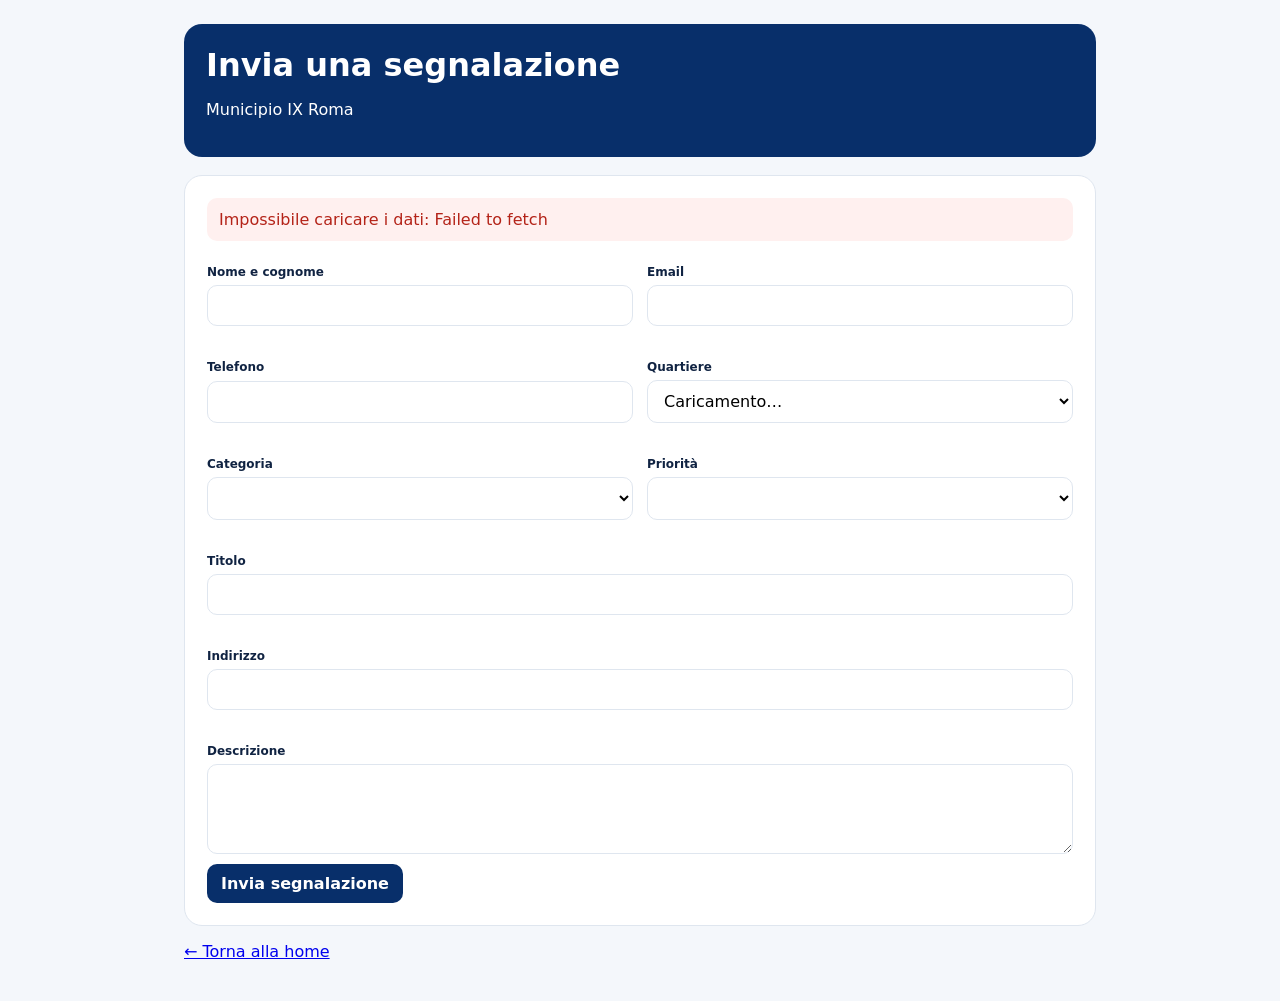
<file: segnala.html>
<!doctype html><html lang="it"><head><meta charset="utf-8"><meta name="viewport" content="width=device-width,initial-scale=1"><title>Invia segnalazione</title><link rel="stylesheet" href="crm-lite-v501.css"></head><body><main class="public"><div class="public-head"><h1>Invia una segnalazione</h1><p>Municipio IX Roma</p></div><div class="public-card"><div id="message"></div><form id="form"><div class="formgrid"><div class="field"><label>Nome e cognome</label><input id="nome" required></div><div class="field"><label>Email</label><input id="email" type="email" required></div><div class="field"><label>Telefono</label><input id="telefono"></div><div class="field"><label>Quartiere</label><select id="quartiere" required><option>Caricamento…</option></select></div><div class="field"><label>Categoria</label><select id="categoria" required></select></div><div class="field"><label>Priorità</label><select id="priorita"></select></div><div class="field span2"><label>Titolo</label><input id="titolo" required></div><div class="field span2"><label>Indirizzo</label><input id="indirizzo" required></div><div class="field span2"><label>Descrizione</label><textarea id="descrizione" required></textarea></div><div style="display:none"><input id="website" tabindex="-1" autocomplete="off"></div></div><button class="btn" id="send">Invia segnalazione</button></form></div><p><a href="index.html">← Torna alla home</a></p></main><script src="config-v501.js"></script><script src="api-v501.js"></script><script>
const $=id=>document.getElementById(id), esc=v=>String(v??"").replace(/[&<>]/g,"");
(async()=>{try{const b=await API.publicBootstrap();$("quartiere").innerHTML='<option value="">Seleziona quartiere</option>'+b.quartieri.map(q=>`<option>${q.nome}</option>`).join("");$("categoria").innerHTML=b.categories.map(x=>`<option>${x}</option>`).join("");$("priorita").innerHTML=b.priorities.map(x=>`<option>${x}</option>`).join("")}catch(e){$("message").innerHTML=`<div class="notice error">Impossibile caricare i dati: ${esc(e.message)}</div>`}})();
$("form").onsubmit=async e=>{e.preventDefault();$("send").disabled=true;try{const data={nome:$("nome").value,email:$("email").value,telefono:$("telefono").value,quartiere:$("quartiere").value,categoria:$("categoria").value,priorita:$("priorita").value,titolo:$("titolo").value,indirizzo:$("indirizzo").value,descrizione:$("descrizione").value,website:$("website").value,clientId:localStorage.getItem(CONFIG.CLIENT_ID_KEY)||("c-"+Date.now())};localStorage.setItem(CONFIG.CLIENT_ID_KEY,data.clientId);const r=await API.createReport(data);$("message").innerHTML=`<div class="notice success"><b>Segnalazione inviata.</b><br>Codice: ${esc(r.id||r.reportId||"")}</div>`;$("form").reset()}catch(err){$("message").innerHTML=`<div class="notice error">${esc(err.message)}</div>`}finally{$("send").disabled=false}};
</script></body></html>
</file>
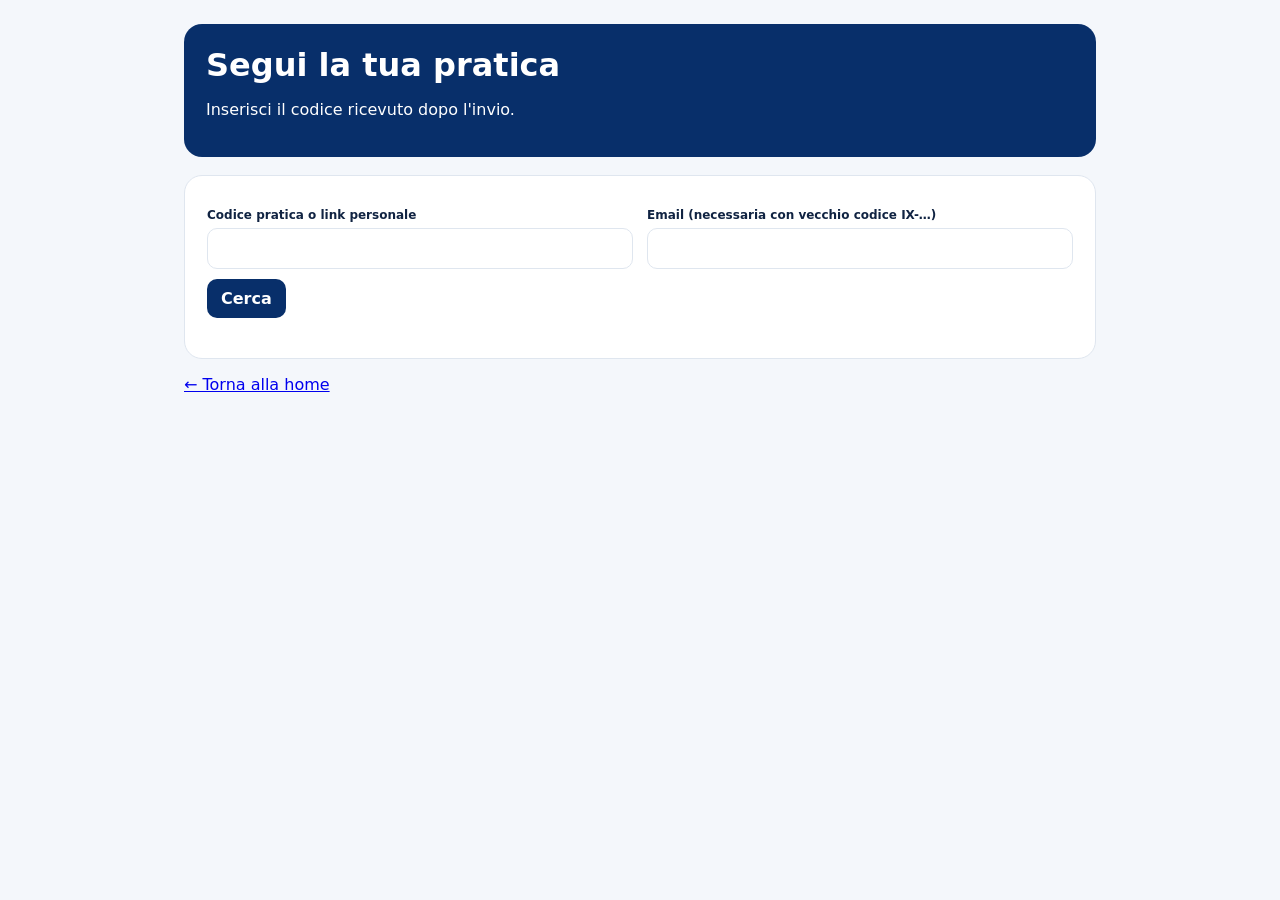
<file: tracking.html>
<!doctype html><html lang="it"><head><meta charset="utf-8"><meta name="viewport" content="width=device-width,initial-scale=1"><title>Segui pratica</title><link rel="stylesheet" href="crm-lite-v501.css"></head><body><main class="public"><div class="public-head"><h1>Segui la tua pratica</h1><p>Inserisci il codice ricevuto dopo l'invio.</p></div><div class="public-card"><div class="formgrid"><div class="field"><label>Codice pratica o link personale</label><input id="code"></div><div class="field"><label>Email (necessaria con vecchio codice IX-…)</label><input id="email" type="email"></div></div><button class="btn" id="search">Cerca</button><div id="result" style="margin-top:18px"></div></div><p><a href="index.html">← Torna alla home</a></p></main><script src="config-v501.js"></script><script src="api-v501.js"></script><script>
const $=id=>document.getElementById(id),esc=v=>String(v??"").replace(/[&<>"']/g,c=>({"&":"&amp;","<":"&lt;",">":"&gt;",'"':"&quot;","'":"&#39;"}[c]));
$("search").onclick=async()=>{try{$("result").innerHTML='<div class="empty">Ricerca…</div>';const r=await API.publicReport($("code").value.trim(),$("email").value.trim());const x=r.report;$("result").innerHTML=`<h2>${esc(x.id)}</h2><p><span class="badge">${esc(x.stato)}</span></p><h3>${esc(x.titolo)}</h3><p>${esc(x.descrizione)}</p><p><b>Quartiere:</b> ${esc(x.quartiere)} · <b>Ufficio:</b> ${esc(x.ufficioNome||"—")}</p><hr>${r.timeline.map(t=>`<p><b>${esc(t.titolo)}</b><br><span class="muted">${esc(t.data)}</span><br>${esc(t.descrizione||"")}</p>`).join("")}`}catch(e){$("result").innerHTML=`<div class="notice error">${esc(e.message)}</div>`}};
</script></body></html>
</file>
<file: crm-lite-v501.css>
:root{--nav:#082f6a;--nav2:#0b4c99;--bg:#f4f7fb;--card:#fff;--text:#102342;--muted:#6b778c;--line:#dfe6ef;--accent:#d3a400;--danger:#b42318;--ok:#147a42}
*{box-sizing:border-box}body{margin:0;font-family:Inter,system-ui,-apple-system,"Segoe UI",sans-serif;background:var(--bg);color:var(--text)}
button,input,select,textarea{font:inherit}.app{min-height:100vh;display:grid;grid-template-columns:230px 1fr}
.sidebar{background:var(--nav);color:#fff;padding:22px 14px;position:sticky;top:0;height:100vh}.brand{font-weight:950;font-size:19px;padding:4px 10px 22px}.brand small{display:block;font-size:11px;color:#cbd9ee;margin-top:4px}
.nav{display:grid;gap:6px}.nav button{border:0;background:transparent;color:#dbe7f8;text-align:left;padding:11px 12px;border-radius:10px;font-weight:800;cursor:pointer}.nav button:hover,.nav button.active{background:rgba(255,255,255,.13);color:#fff}
.sidebar-foot{position:absolute;bottom:18px;left:14px;right:14px;font-size:12px;color:#cbd9ee}.main{padding:26px;min-width:0}.top{display:flex;justify-content:space-between;align-items:center;gap:16px;margin-bottom:22px}.top h1{margin:0;font-size:28px}.top p{margin:4px 0 0;color:var(--muted)}
.btn{border:0;border-radius:10px;padding:10px 14px;background:var(--nav);color:#fff;font-weight:850;cursor:pointer}.btn.secondary{background:#e8eef7;color:var(--nav)}.btn.danger{background:#fff0ef;color:var(--danger)}.btn:disabled{opacity:.55}
.grid4{display:grid;grid-template-columns:repeat(4,minmax(0,1fr));gap:14px}.kpi,.card{background:#fff;border:1px solid var(--line);border-radius:16px;box-shadow:0 8px 24px rgba(16,35,66,.05)}.kpi{padding:18px}.kpi span{font-size:12px;color:var(--muted);font-weight:800}.kpi strong{display:block;font-size:30px;margin-top:7px}
.card{padding:18px;margin-top:16px}.card h2,.card h3{margin:0 0 14px}.toolbar{display:flex;gap:10px;flex-wrap:wrap;margin-bottom:14px}.toolbar input,.toolbar select,.field input,.field select,.field textarea{border:1px solid var(--line);border-radius:10px;padding:10px 12px;background:#fff}.toolbar input{min-width:260px;flex:1}
.tablewrap{overflow:auto}.table{width:100%;border-collapse:collapse;min-width:760px}.table th,.table td{padding:11px 9px;border-bottom:1px solid #edf1f6;text-align:left;font-size:13px}.table th{color:var(--muted);font-size:11px;text-transform:uppercase}.table tr[data-id]{cursor:pointer}.table tr[data-id]:hover{background:#f7f9fc}
.badge{display:inline-block;padding:5px 8px;border-radius:999px;background:#eef4fb;font-size:11px;font-weight:850}.muted{color:var(--muted)}.empty{padding:30px;text-align:center;color:var(--muted)}
.pager{display:flex;justify-content:space-between;align-items:center;margin-top:14px}.view{display:none}.view.active{display:block}.loading{opacity:.55;pointer-events:none}
.drawer{position:fixed;inset:0;background:rgba(4,17,38,.38);display:none;z-index:20}.drawer.open{display:block}.drawer-panel{margin-left:auto;width:min(620px,100%);height:100%;overflow:auto;background:#fff;padding:24px}.drawer-head{display:flex;justify-content:space-between;gap:10px}.drawer-head h2{margin:0}.close{border:0;background:#edf1f6;border-radius:9px;width:38px;height:38px;cursor:pointer}.detail-grid{display:grid;grid-template-columns:1fr 1fr;gap:12px}.detail-box{padding:12px;background:#f7f9fc;border-radius:11px}.detail-box b{display:block;font-size:11px;color:var(--muted);margin-bottom:4px}.actions{display:grid;gap:10px;margin-top:18px}.actionbox{border-top:1px solid var(--line);padding-top:16px}.field{display:grid;gap:6px;margin:10px 0}.field label{font-size:12px;font-weight:850}.field textarea{min-height:90px;resize:vertical}
.notice{padding:12px;border-radius:10px;background:#eef5ff;margin-bottom:14px}.error{background:#fff0ef;color:var(--danger)}.success{background:#ecf8f0;color:var(--ok)}
.public{max-width:960px;margin:auto;padding:24px}.public-head{background:var(--nav);color:#fff;padding:22px;border-radius:18px;margin-bottom:18px}.public-head h1{margin:0}.public-card{background:#fff;border:1px solid var(--line);border-radius:18px;padding:22px}.formgrid{display:grid;grid-template-columns:1fr 1fr;gap:14px}.span2{grid-column:1/-1}
@media(max-width:900px){.app{grid-template-columns:1fr}.sidebar{height:auto;position:static}.nav{grid-template-columns:repeat(2,1fr)}.sidebar-foot{display:none}.grid4{grid-template-columns:1fr 1fr}.main{padding:16px}.detail-grid,.formgrid{grid-template-columns:1fr}.span2{grid-column:auto}}
</file>
<file: assets/css/style.css>
:root{--blue:#103a71;--blue2:#08284f;--red:#c62828;--gold:#d4af37;--bg:#f4f6f8;--text:#172033;--muted:#6b7280;--border:#e5e7eb;--white:#fff;--shadow:0 22px 55px rgba(16,58,113,.14)}*{box-sizing:border-box}body{margin:0;font-family:Inter,system-ui,-apple-system,BlinkMacSystemFont,"Segoe UI",Arial,sans-serif;color:var(--text);background:var(--bg)}a{text-decoration:none;color:inherit}.container{width:min(1120px,92%);margin:0 auto}.narrow{width:min(820px,92%)}.site-header{height:82px;padding:0 6%;display:flex;align-items:center;justify-content:space-between;background:rgba(255,255,255,.92);backdrop-filter:blur(18px);border-bottom:1px solid var(--border);position:sticky;top:0;z-index:20}.site-header.compact{position:static}.brand{display:flex;align-items:center;gap:12px}.brand img{width:48px;height:48px}.brand span{display:flex;flex-direction:column;line-height:1.05}.brand strong{color:var(--blue);font-size:1.15rem}.brand small{color:var(--muted);text-transform:uppercase;letter-spacing:.12em;font-size:.72rem;margin-top:5px}.main-nav{display:flex;gap:10px;align-items:center}.main-nav a{font-weight:800;color:var(--blue);padding:10px 14px;border-radius:999px}.main-nav a:hover,.nav-pill{background:#eef4ff}.hero{min-height:640px;display:flex;align-items:center;position:relative;background:linear-gradient(135deg,rgba(8,40,79,.96),rgba(16,58,113,.84)),url('../img/hero.svg') center/cover;color:#fff;overflow:hidden}.hero-overlay{position:absolute;inset:0;background:radial-gradient(circle at 85% 20%,rgba(198,40,40,.25),transparent 34%),radial-gradient(circle at 20% 80%,rgba(212,175,55,.18),transparent 30%)}.hero-content{position:relative;z-index:1;width:min(1000px,88%);margin:0 auto}.eyebrow{display:inline-flex;padding:9px 14px;border-radius:999px;background:rgba(255,255,255,.13);border:1px solid rgba(255,255,255,.22);font-weight:900;font-size:.82rem;letter-spacing:.04em}.eyebrow.dark{background:#eef4ff;color:var(--blue);border-color:#d8e6ff}.hero h1{font-size:clamp(2.7rem,7vw,5.8rem);line-height:.92;letter-spacing:-.075em;margin:22px 0;max-width:900px}.hero p{font-size:1.14rem;line-height:1.75;max-width:760px;color:rgba(255,255,255,.9)}.lead{font-size:1.35rem!important;color:#fff!important}.hero-actions{display:flex;gap:14px;flex-wrap:wrap;margin-top:34px}.btn{border:0;border-radius:999px;padding:13px 22px;font-weight:900;display:inline-flex;align-items:center;justify-content:center;cursor:pointer;font-size:1rem}.btn-primary{background:var(--red);color:#fff;box-shadow:0 16px 30px rgba(198,40,40,.28)}.btn-light{background:#fff;color:var(--blue)}.btn-secondary{background:var(--blue);color:#fff}.full{width:100%}.stats-strip{width:min(1120px,92%);margin:-45px auto 0;position:relative;z-index:5;display:grid;grid-template-columns:repeat(4,1fr);gap:14px}.stats-strip div,.dash-stats div{background:#fff;border:1px solid var(--border);border-radius:24px;padding:24px;box-shadow:var(--shadow)}.stats-strip strong,.dash-stats strong{display:block;color:var(--blue);font-size:2.2rem}.stats-strip span,.dash-stats span{color:var(--muted);font-weight:800}.section{padding:76px 0}.section-heading{text-align:center;margin-bottom:28px}.section-heading h2{font-size:clamp(2rem,4vw,3rem);margin:12px 0 0;color:var(--blue);letter-spacing:-.04em}.cards{display:grid;gap:18px}.cards.three{grid-template-columns:repeat(3,1fr)}.card{background:#fff;border:1px solid var(--border);border-radius:28px;padding:28px;box-shadow:0 14px 36px rgba(16,58,113,.08)}.step-card span{display:grid;place-items:center;width:42px;height:42px;border-radius:50%;background:var(--blue);color:#fff;font-weight:900}.step-card h3{color:var(--blue);font-size:1.35rem}.step-card p,.muted{color:var(--muted);line-height:1.7}.site-footer{text-align:center;padding:34px 6%;color:var(--muted)}.page{padding:48px 0}.form-card h1{font-size:2.4rem;color:var(--blue);margin:14px 0}.form-grid{display:grid;gap:16px}.form-grid.two{grid-template-columns:1fr 1fr}.form-grid.three{grid-template-columns:1fr 1fr auto}label{display:block;font-weight:850;margin:16px 0 8px}input,select,textarea{width:100%;border:1px solid var(--border);border-radius:16px;padding:13px 14px;font:inherit;background:#fff}textarea{min-height:130px;resize:vertical}input:focus,select:focus,textarea:focus{outline:4px solid rgba(16,58,113,.13);border-color:var(--blue)}.align-end{align-self:end;margin-bottom:0}.check{display:flex;gap:10px;align-items:flex-start;font-weight:700;color:var(--muted)}.check input{width:auto;margin-top:4px}.notice{margin-top:16px;padding:15px;border-radius:16px;background:#eef4ff;color:var(--blue);font-weight:800}.notice.error{background:#fff0f0;color:#8a1111}.notice.success{background:#ecfdf5;color:#065f46}.hidden{display:none}.inline-form{display:flex;gap:10px}.tracking-result{margin-top:20px}.login-body{min-height:100vh;display:grid;place-items:center;background:linear-gradient(135deg,var(--blue2),var(--blue))}.login-shell{width:min(450px,92%)}.login-card{background:#fff;border-radius:32px;padding:34px;box-shadow:var(--shadow)}.login-logo{width:74px}.login-card h1{color:var(--blue)}.back-link{display:block;text-align:center;color:var(--blue);font-weight:800;margin-top:18px}.dashboard-body{display:grid;grid-template-columns:280px 1fr;min-height:100vh}.sidebar{background:#fff;border-right:1px solid var(--border);padding:24px;position:sticky;top:0;height:100vh;display:flex;flex-direction:column;gap:22px}.side-brand img{width:44px}.sidebar nav{display:grid;gap:8px}.sidebar nav a{padding:13px 14px;border-radius:16px;color:var(--muted);font-weight:900}.sidebar nav a.active,.sidebar nav a:hover{background:#eef4ff;color:var(--blue)}.dashboard-main{padding:28px}.dash-header{display:flex;justify-content:space-between;align-items:center;margin-bottom:20px}.dash-header h1{font-size:2.4rem;color:var(--blue);margin:8px 0}.user-box{font-weight:900;color:var(--blue);background:#fff;border:1px solid var(--border);border-radius:999px;padding:10px 14px}.dash-stats{display:grid;grid-template-columns:repeat(4,1fr);gap:14px;margin-bottom:20px}.dash-grid{display:grid;grid-template-columns:1.2fr .8fr;gap:20px}.map-card{padding:20px}#map{height:540px;border-radius:22px;overflow:hidden;border:1px solid var(--border)}.reports-list{display:grid;gap:12px;max-height:540px;overflow:auto}.report-item{border:1px solid var(--border);border-radius:18px;padding:15px;cursor:pointer;background:#fff}.report-item:hover{border-color:var(--blue)}.report-item h3{margin:0 0 6px;color:var(--blue)}.badge{display:inline-flex;border-radius:999px;padding:4px 10px;font-size:.75rem;font-weight:900;background:#eef4ff;color:var(--blue)}.modal-backdrop{display:none;position:fixed;inset:0;background:rgba(15,23,42,.62);z-index:40;align-items:center;justify-content:center;padding:20px}.modal-backdrop.active{display:flex}.modal{width:min(760px,100%);background:#fff;border-radius:28px;padding:28px;position:relative;max-height:90vh;overflow:auto}.modal-close{position:absolute;right:18px;top:14px;border:0;background:transparent;font-size:2rem;cursor:pointer}.photo-preview{max-width:100%;border-radius:18px;margin:12px 0}.meta{color:var(--muted);font-size:.92rem}.modal-actions{display:flex;gap:10px;flex-wrap:wrap;margin-top:18px}@media(max-width:860px){.site-header{height:auto;align-items:flex-start;gap:14px;flex-direction:column;padding:16px 5%}.main-nav{overflow-x:auto;width:100%}.stats-strip,.cards.three,.form-grid.two,.form-grid.three,.dash-stats,.dash-grid{grid-template-columns:1fr}.hero{min-height:620px}.hero h1{font-size:3rem}.dashboard-body{display:block}.sidebar{height:auto;position:static}.dashboard-main{padding:18px}#map{height:360px}.inline-form{flex-direction:column}}

/* v4.1 fixes: dashboard map/modal layering and mobile layout */
.leaflet-container { z-index: 1; }
.modal-backdrop { z-index: 5000; }
.modal { z-index: 5001; }
.modal textarea { min-height: 180px; }
.modal select { margin-top: 8px; }
.modal hr { border: 0; border-top: 1px solid var(--border); margin: 22px 0; }
.modal button:disabled { opacity: .55; cursor: not-allowed; }
.map-card, #map { position: relative; z-index: 1; }
.reports-list { position: relative; z-index: 2; }
@media(max-width:860px){
  .dash-grid { display: flex; flex-direction: column; }
  .map-card { order: 1; }
  .dash-grid > .card:not(.map-card) { order: 2; }
  #map { height: 380px; min-height: 380px; }
}

/* v4.2 Dashboard CRM: scheda pratica senza overlay */
.crm-main { padding: 28px; }
.crm-layout { display: grid; grid-template-columns: 380px minmax(0, 1fr); gap: 20px; align-items: start; }
.reports-panel, .practice-panel { min-height: 640px; }
.panel-header { display: flex; justify-content: space-between; gap: 14px; align-items: start; margin-bottom: 16px; }
.panel-header h2, .practice-panel h2 { margin: 0; color: var(--blue); }
.small { font-size: .9rem; }
.filters-row { display: grid; grid-template-columns: 1fr; gap: 10px; margin-bottom: 14px; }
.crm-list { max-height: 680px; overflow: auto; display: grid; gap: 10px; padding-right: 4px; }
.crm-report-item { text-align: left; border: 1px solid var(--border); background: #fff; border-radius: 18px; padding: 15px; cursor: pointer; display: grid; gap: 9px; }
.crm-report-item:hover, .crm-report-item.active { border-color: var(--blue); box-shadow: 0 12px 26px rgba(16,58,113,.10); }
.crm-report-head { display: flex; gap: 9px; align-items: center; color: var(--blue); }
.status-dot { width: 11px; height: 11px; border-radius: 999px; background: #9ca3af; flex: 0 0 auto; }
.status-new { background: #eef4ff !important; color: var(--blue) !important; }
.status-work { background: #fff7ed !important; color: #9a3412 !important; }
.status-sent { background: #eff6ff !important; color: #1d4ed8 !important; }
.status-done { background: #ecfdf5 !important; color: #047857 !important; }
.status-dot.status-new { background: #103a71 !important; }
.status-dot.status-work { background: #f59e0b !important; }
.status-dot.status-sent { background: #2563eb !important; }
.status-dot.status-done { background: #059669 !important; }
.empty-state { min-height: 560px; display: grid; place-content: center; text-align: center; color: var(--muted); }
.empty-state h2 { color: var(--blue); }
.empty-mini { padding: 18px; color: var(--muted); text-align: center; border: 1px dashed var(--border); border-radius: 18px; }
.practice-top { display: flex; justify-content: space-between; gap: 16px; align-items: start; margin-bottom: 22px; }
.practice-top h2 { font-size: 2rem; margin: 10px 0 8px; color: var(--blue); }
.practice-grid { display: grid; grid-template-columns: minmax(0, 1.1fr) minmax(260px, .9fr); gap: 20px; align-items: start; }
.practice-description { font-size: 1.05rem; line-height: 1.65; }
.details-list { display: grid; grid-template-columns: 1fr 1fr; gap: 12px; margin: 18px 0 0; }
.details-list div { border: 1px solid var(--border); border-radius: 16px; padding: 12px; background: #fafafa; }
.details-list dt { color: var(--muted); font-size: .78rem; font-weight: 900; text-transform: uppercase; letter-spacing: .08em; }
.details-list dd { margin: 5px 0 0; font-weight: 850; color: var(--text); overflow-wrap: anywhere; }
.photo-box img { width: 100%; max-height: 360px; object-fit: cover; border-radius: 22px; border: 1px solid var(--border); }
.practice-section { margin-top: 24px; padding-top: 22px; border-top: 1px solid var(--border); }
.practice-section h3 { color: var(--blue); margin-top: 0; }
.actions-row { display: flex; gap: 10px; flex-wrap: wrap; margin-top: 14px; }
.detail-map { width: 100%; height: 360px; border-radius: 22px; overflow: hidden; border: 1px solid var(--border); background: #dbeafe; position: relative; z-index: 1; }
#practiceContent { min-width: 0; }
@media(max-width: 1100px){ .crm-layout { grid-template-columns: 1fr; } .reports-panel, .practice-panel { min-height: auto; } .crm-list { max-height: 420px; } }
@media(max-width: 720px){ .practice-grid, .details-list { grid-template-columns: 1fr; } .detail-map { height: 300px; } .practice-top h2 { font-size: 1.55rem; } }
</file>
<file: assets/css/theme-fdi.css>
/* =========================================================
   FDI ASCOLTA IX CRM — DESIGN SYSTEM v1.0
   Tema cromatico ispirato ai colori istituzionali richiesti
   ========================================================= */

:root {
  /* Brand */
  --fdi-primary: #0B3A6E;
  --fdi-primary-dark: #07294F;
  --fdi-secondary: #1E5AA8;
  --fdi-accent: #C79A00;
  --fdi-accent-soft: #FFF7D6;

  /* Stati */
  --fdi-success: #2E7D32;
  --fdi-success-soft: #EAF6EC;
  --fdi-warning: #E67E22;
  --fdi-warning-soft: #FFF1E6;
  --fdi-danger: #C62828;
  --fdi-danger-soft: #FDECEC;
  --fdi-info: #1976D2;
  --fdi-info-soft: #EAF3FC;

  /* Superfici */
  --fdi-bg: #F4F6FA;
  --fdi-surface: #FFFFFF;
  --fdi-surface-soft: #F8FAFD;
  --fdi-border: #DDE4EE;

  /* Testi */
  --fdi-text: #172033;
  --fdi-muted: #64748B;
  --fdi-white: #FFFFFF;

  /* Ombre e raggi */
  --fdi-radius-sm: 12px;
  --fdi-radius-md: 16px;
  --fdi-radius-lg: 22px;
  --fdi-radius-xl: 28px;
  --fdi-shadow-sm: 0 8px 24px rgba(11, 58, 110, .08);
  --fdi-shadow-md: 0 18px 48px rgba(11, 58, 110, .12);
  --fdi-shadow-lg: 0 28px 80px rgba(11, 58, 110, .18);

  /* Transizioni */
  --fdi-transition: .2s ease;
}

/* Base */
html {
  color-scheme: light;
}

body {
  background: var(--fdi-bg);
  color: var(--fdi-text);
  font-family: Inter, system-ui, -apple-system, BlinkMacSystemFont, "Segoe UI", sans-serif;
}

a {
  color: var(--fdi-secondary);
}

a:hover {
  color: var(--fdi-primary);
}

/* Header */
.site-header,
.top,
.app-header {
  background: var(--fdi-primary);
  color: var(--fdi-white);
  border-bottom: 3px solid var(--fdi-accent);
  box-shadow: var(--fdi-shadow-sm);
}

.site-header a,
.top a,
.app-header a,
.site-header .brand,
.top .brand,
.app-header .brand {
  color: var(--fdi-white);
}

.site-header small,
.top small,
.app-header small {
  color: rgba(255, 255, 255, .78);
}

/* Card */
.card,
.report-card,
.panel,
.modal-card,
.section-card {
  background: var(--fdi-surface);
  border: 1px solid var(--fdi-border);
  border-radius: var(--fdi-radius-lg);
  box-shadow: var(--fdi-shadow-sm);
}

.card:hover,
.panel:hover {
  box-shadow: var(--fdi-shadow-md);
}

/* Titoli */
h1,
h2,
h3,
.section-title,
.card h2,
.card h3,
.panel h2,
.panel h3 {
  color: var(--fdi-primary);
}

.eyebrow,
.kicker,
.overline {
  color: var(--fdi-accent);
  font-weight: 900;
  letter-spacing: .08em;
  text-transform: uppercase;
}

/* Pulsanti */
.btn,
button.btn {
  border: 0;
  border-radius: var(--fdi-radius-md);
  padding: 12px 16px;
  font-weight: 900;
  cursor: pointer;
  transition: transform var(--fdi-transition),
              box-shadow var(--fdi-transition),
              background var(--fdi-transition);
}

.btn:hover,
button.btn:hover {
  transform: translateY(-1px);
}

.btn:disabled,
button.btn:disabled {
  opacity: .55;
  cursor: not-allowed;
  transform: none;
}

.btn-primary,
.btn:not(.btn-secondary):not(.btn-danger):not(.btn-success):not(.secondary) {
  background: var(--fdi-primary);
  color: var(--fdi-white);
  box-shadow: 0 10px 24px rgba(11, 58, 110, .2);
}

.btn-primary:hover,
.btn:not(.btn-secondary):not(.btn-danger):not(.btn-success):not(.secondary):hover {
  background: var(--fdi-primary-dark);
}

.btn-secondary,
.btn.secondary {
  background: var(--fdi-white);
  color: var(--fdi-primary);
  border: 1px solid var(--fdi-primary);
}

.btn-secondary:hover,
.btn.secondary:hover {
  background: var(--fdi-info-soft);
}

.btn-success {
  background: var(--fdi-success);
  color: var(--fdi-white);
}

.btn-danger {
  background: var(--fdi-danger);
  color: var(--fdi-white);
}

.btn-accent {
  background: var(--fdi-accent);
  color: #1F2937;
}

/* Form */
input,
select,
textarea {
  background: var(--fdi-white);
  color: var(--fdi-text);
  border: 1px solid var(--fdi-border);
  border-radius: var(--fdi-radius-md);
  transition: border-color var(--fdi-transition),
              box-shadow var(--fdi-transition);
}

input:focus,
select:focus,
textarea:focus {
  outline: none;
  border-color: var(--fdi-primary);
  box-shadow: 0 0 0 4px rgba(11, 58, 110, .12);
}

label {
  color: var(--fdi-text);
  font-weight: 800;
}

/* Tabelle */
table {
  width: 100%;
  border-collapse: collapse;
  background: var(--fdi-surface);
}

th {
  color: var(--fdi-primary);
  background: var(--fdi-surface-soft);
  font-size: .78rem;
  text-transform: uppercase;
  letter-spacing: .04em;
}

th,
td {
  border-bottom: 1px solid var(--fdi-border);
  padding: 12px 14px;
}

tbody tr:hover {
  background: #F7FAFE;
}

/* Badge stato */
.badge,
.status-badge {
  display: inline-flex;
  align-items: center;
  gap: 6px;
  min-height: 28px;
  padding: 5px 10px;
  border-radius: 999px;
  font-size: .76rem;
  font-weight: 900;
  background: var(--fdi-info-soft);
  color: var(--fdi-primary);
}

.badge-new,
.status-new,
.status-ricevuta {
  background: var(--fdi-info-soft);
  color: var(--fdi-info);
}

.badge-progress,
.status-progress,
.status-lavorazione {
  background: var(--fdi-accent-soft);
  color: #7A5A00;
}

.badge-waiting,
.status-waiting,
.status-attesa {
  background: var(--fdi-warning-soft);
  color: #9A4B00;
}

.badge-success,
.status-success,
.status-risolta {
  background: var(--fdi-success-soft);
  color: var(--fdi-success);
}

.badge-archived,
.status-archived,
.status-archiviata {
  background: #ECEFF3;
  color: #475569;
}

.badge-danger,
.status-danger {
  background: var(--fdi-danger-soft);
  color: var(--fdi-danger);
}

/* KPI */
.stat,
.kpi-card {
  background: var(--fdi-surface);
  border: 1px solid var(--fdi-border);
  border-top: 4px solid var(--fdi-primary);
  border-radius: var(--fdi-radius-lg);
  box-shadow: var(--fdi-shadow-sm);
}

.stat strong,
.kpi-card strong,
.kpi-value {
  color: var(--fdi-primary);
}

.stat.accent,
.kpi-card.accent {
  border-top-color: var(--fdi-accent);
}

/* Sidebar / navigazione */
.sidebar,
.side,
.crm-sidebar {
  background: var(--fdi-primary-dark);
  color: var(--fdi-white);
}

.navitem,
.sidebar a,
.side a {
  color: rgba(255, 255, 255, .88);
  border-radius: var(--fdi-radius-md);
}

.navitem:hover,
.sidebar a:hover,
.side a:hover,
.navitem.active,
.sidebar a.active,
.side a.active {
  background: rgba(255, 255, 255, .12);
  color: var(--fdi-white);
}

.navitem.active,
.sidebar a.active,
.side a.active {
  border-left: 4px solid var(--fdi-accent);
}

/* Finestre modali */
.modal-overlay,
.close-modal-overlay {
  background: rgba(7, 41, 79, .62);
  backdrop-filter: blur(3px);
}

.modal,
.close-modal {
  background: var(--fdi-surface);
  border: 1px solid var(--fdi-border);
  border-radius: var(--fdi-radius-xl);
  box-shadow: var(--fdi-shadow-lg);
}

.modal-head,
.close-modal-head {
  background: var(--fdi-primary);
  color: var(--fdi-white);
  border-bottom: 3px solid var(--fdi-accent);
}

.modal-head h2,
.close-modal-head h2 {
  color: var(--fdi-white);
}

.modal-head .muted,
.close-modal-head .muted {
  color: rgba(255, 255, 255, .78);
}

.modal-close,
.close-x {
  background: rgba(255, 255, 255, .12);
  color: var(--fdi-white);
  border: 1px solid rgba(255, 255, 255, .25);
}

.modal-close:hover,
.close-x:hover {
  background: rgba(255, 255, 255, .22);
}

/* Messaggi */
.notice,
.alert {
  border-radius: var(--fdi-radius-md);
  padding: 14px 16px;
  font-weight: 800;
  border-left: 5px solid;
}

.notice.success,
.alert-success {
  background: var(--fdi-success-soft);
  color: var(--fdi-success);
  border-left-color: var(--fdi-success);
}

.notice.error,
.alert-error {
  background: var(--fdi-danger-soft);
  color: var(--fdi-danger);
  border-left-color: var(--fdi-danger);
}

.notice.warning,
.alert-warning {
  background: var(--fdi-warning-soft);
  color: #8C4300;
  border-left-color: var(--fdi-warning);
}

.notice.info,
.alert-info {
  background: var(--fdi-info-soft);
  color: var(--fdi-primary);
  border-left-color: var(--fdi-info);
}

/* Timeline */
.timeline div,
.timeline-item {
  border-left: 4px solid var(--fdi-primary);
  background: var(--fdi-surface-soft);
  border-radius: 0 var(--fdi-radius-md) var(--fdi-radius-md) 0;
  padding: 10px 14px;
  margin-bottom: 10px;
}

.timeline div:nth-child(odd),
.timeline-item:nth-child(odd) {
  border-left-color: var(--fdi-accent);
}

/* Mappe */
.leaflet-container,
#generalMap,
#caseMap,
#gpsMap {
  border: 1px solid var(--fdi-border);
  border-radius: var(--fdi-radius-lg);
  box-shadow: var(--fdi-shadow-sm);
}

/* Utility */
.text-primary { color: var(--fdi-primary) !important; }
.text-accent { color: var(--fdi-accent) !important; }
.text-success { color: var(--fdi-success) !important; }
.text-danger { color: var(--fdi-danger) !important; }
.bg-primary { background: var(--fdi-primary) !important; color: var(--fdi-white) !important; }
.bg-accent { background: var(--fdi-accent) !important; }
.surface { background: var(--fdi-surface) !important; }
.muted { color: var(--fdi-muted) !important; }

/* Responsive */
@media (max-width: 760px) {
  .card,
  .report-card,
  .panel,
  .modal,
  .close-modal {
    border-radius: var(--fdi-radius-md);
  }

  .btn,
  button.btn {
    min-height: 44px;
  }
}

/* Sprint 1 — correzione contrasto navigazione pubblica */
.site-header .main-nav a:hover,
.site-header .main-nav a:focus-visible {
  background:#eef4ff !important;
  color:#082f6a !important;
}
.site-header .main-nav a.nav-pill:hover,
.site-header .main-nav a.nav-pill:focus-visible {
  background:#082f6a !important;
  color:#ffffff !important;
}
.hero .btn-light:hover,
.hero .btn-light:focus-visible {
  background:#eef4ff !important;
  color:#082f6a !important;
}
</file>
